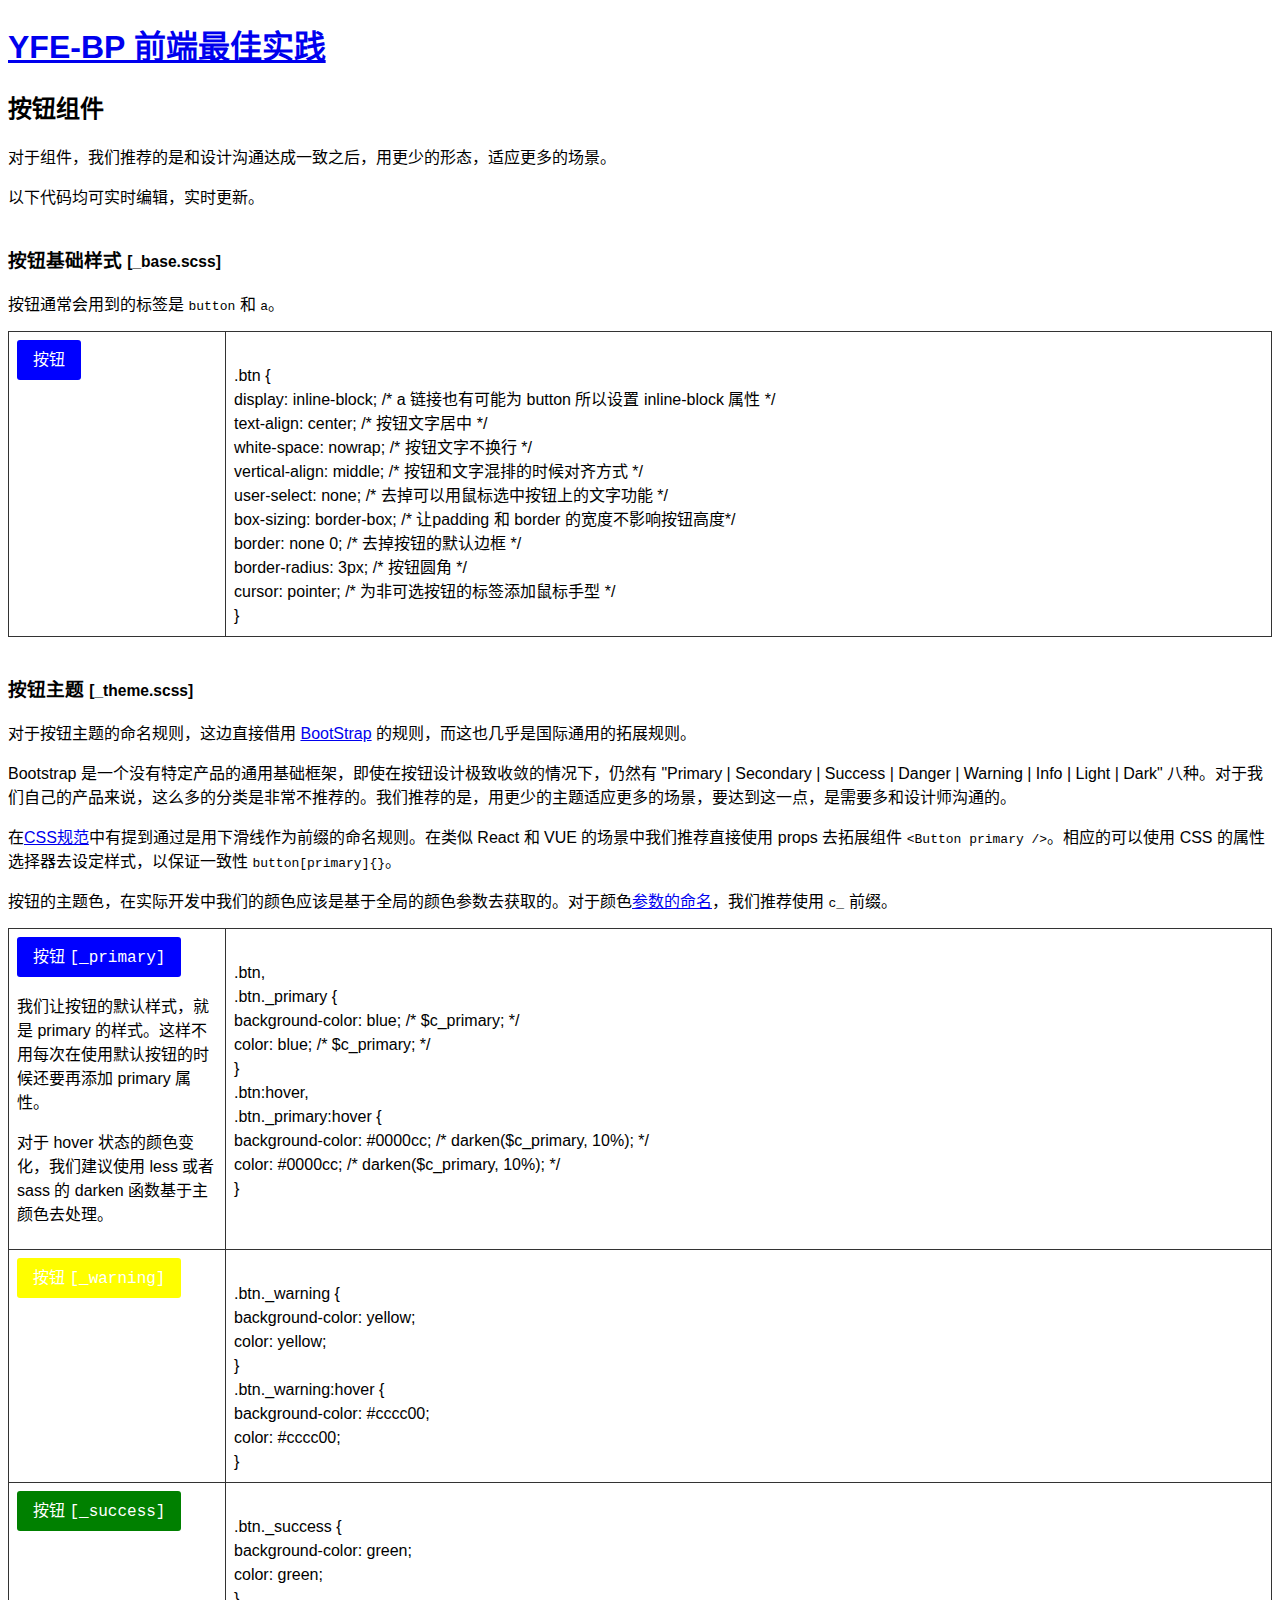
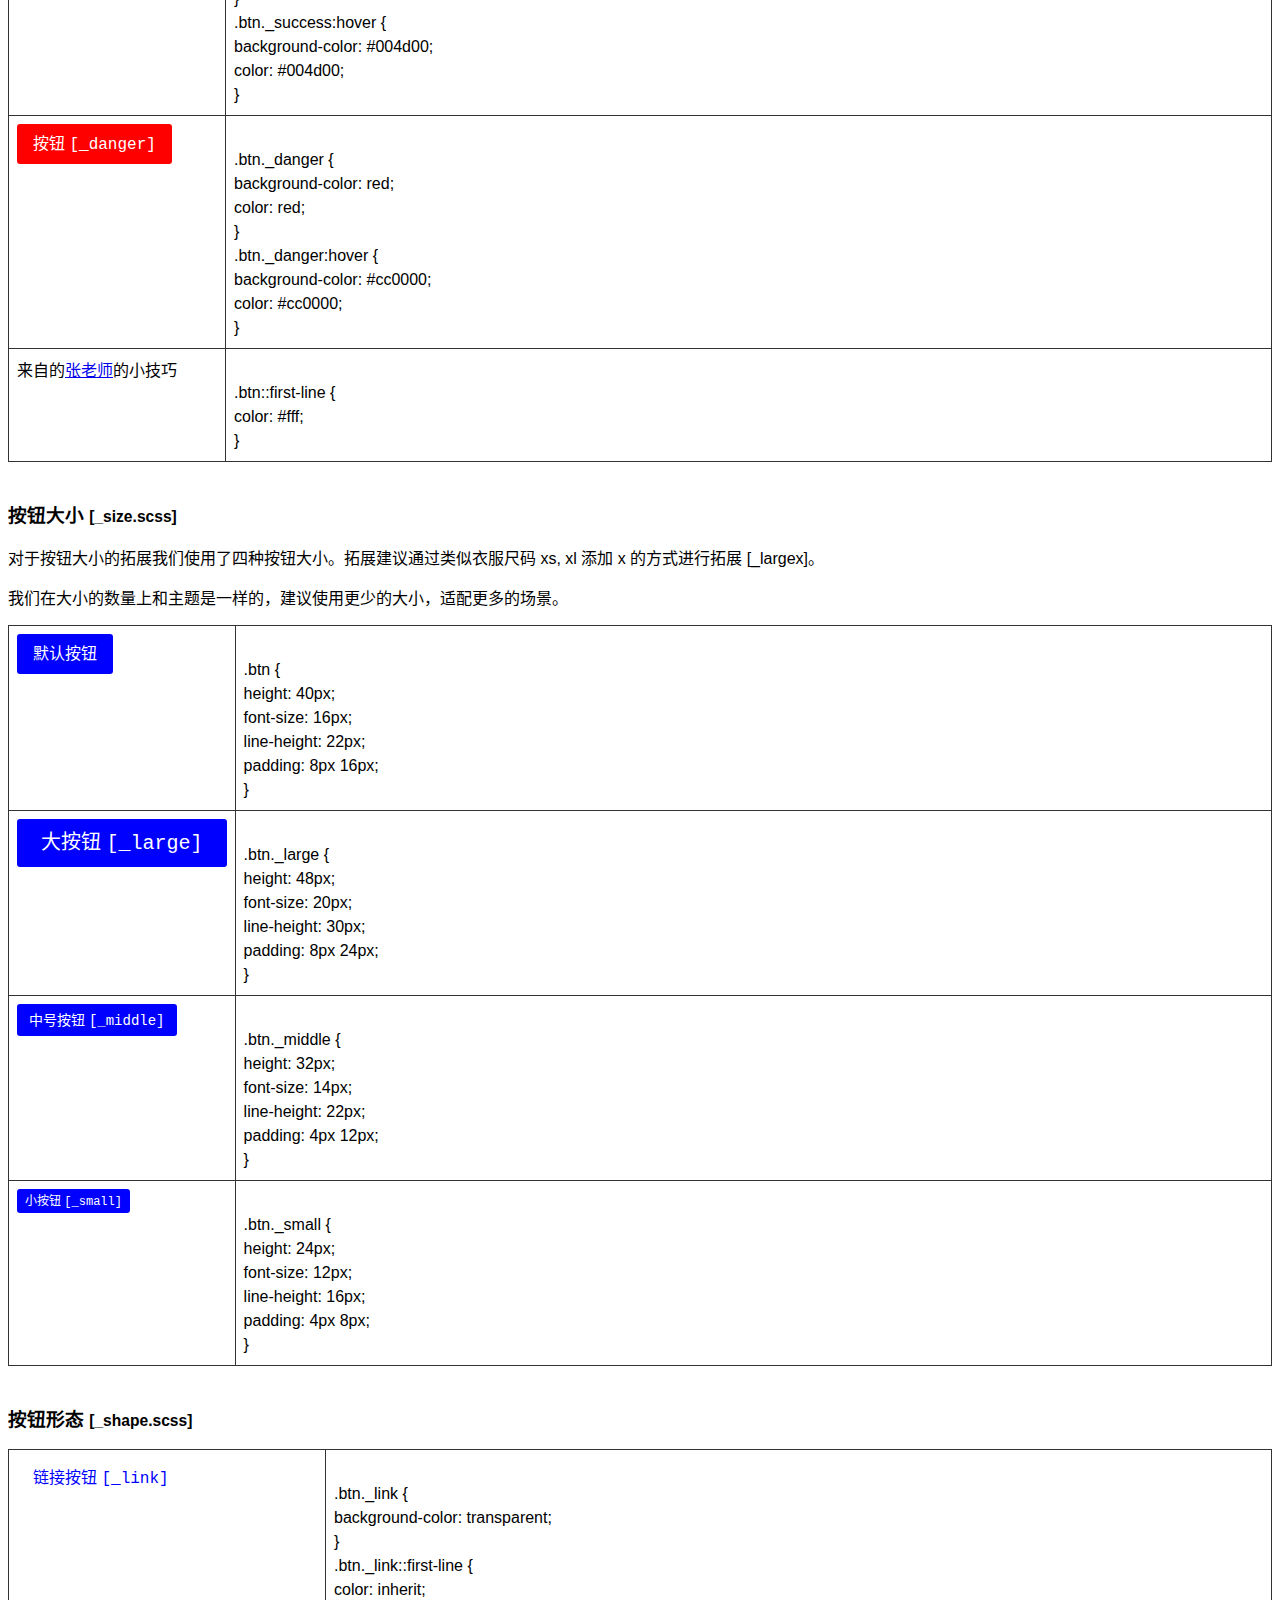
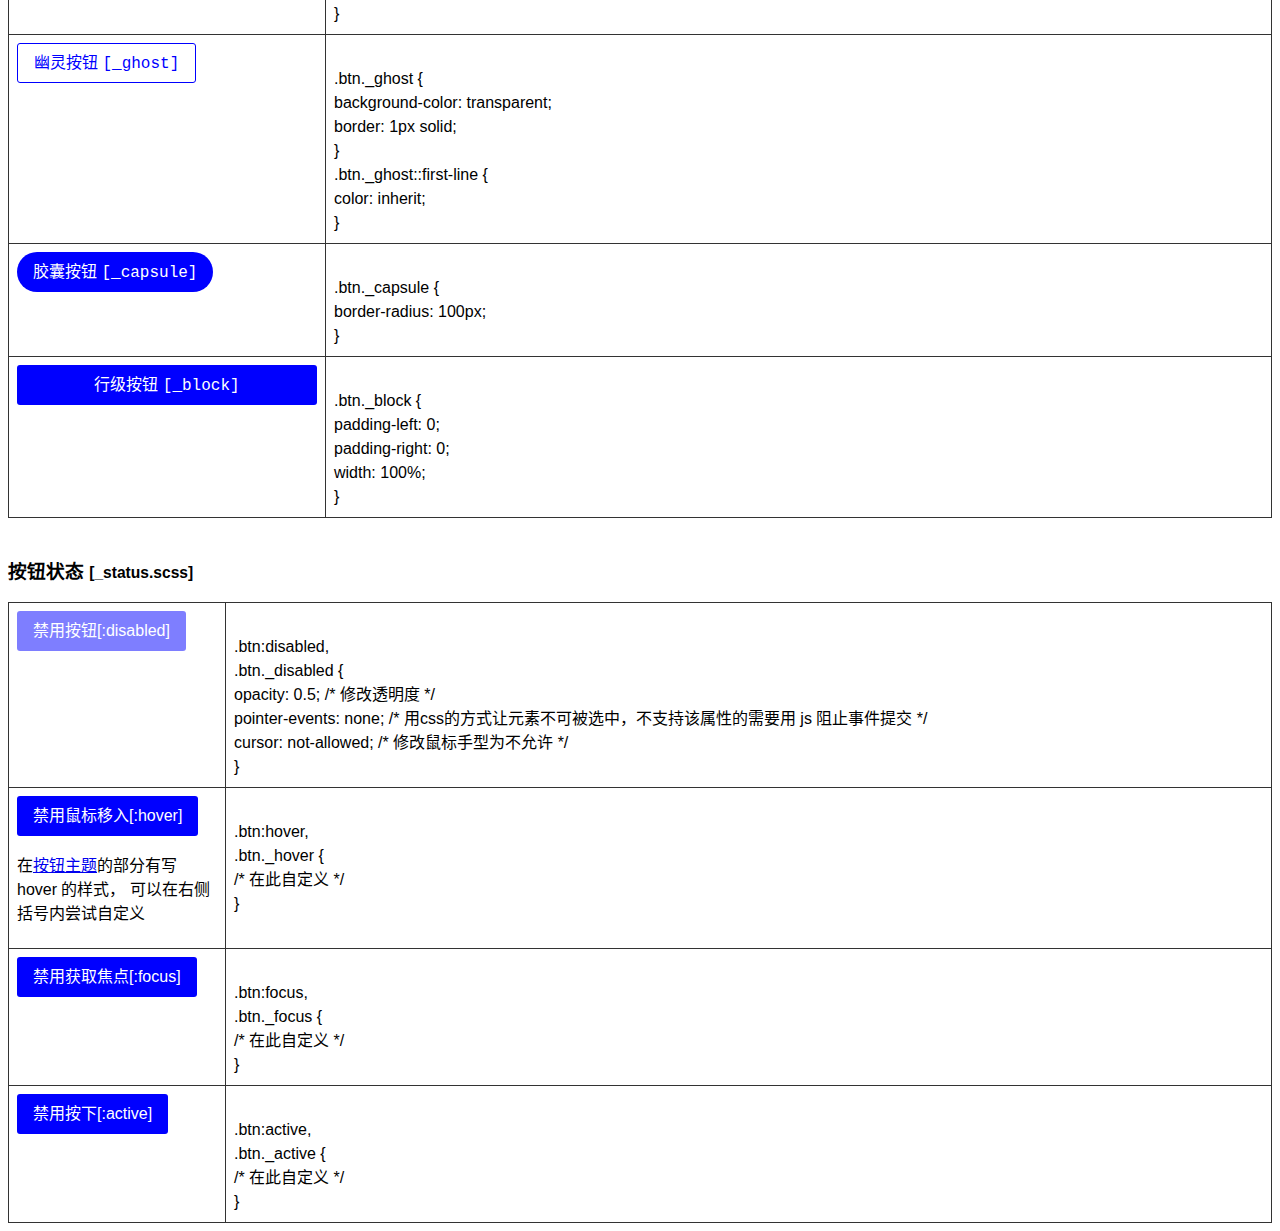
<file: components/Button/index.html>
<!DOCTYPE html>
<html lang="zh-CN">
  <head>
    <meta charset="UTF-8" />
    <meta
      name="viewport"
      content="width=device-width,initial-scale=1,user-scalable=no"
    />
    <meta http-equiv="X-UA-Compatible" content="ie=edge">
    <title>YFE-BP 按钮</title>
    <style>
      html {
        font-family: -apple-system, BlinkMacSystemFont, Segoe UI, Helvetica,
          Arial, sans-serif;          
      }
      style[contenteditable] {
        display: block;
        white-space: pre-line;
        word-wrap: normal;
        line-height: 1.5;
      }
      h3.demo-mod{
          padding-top: 1em;
      }
      table.demo-mod {
        width: 100%;
        border-collapse: collapse;
        border-spacing: 0;        
      }
      table.demo-mod td {
        vertical-align: top;
        padding: 0.5em;
        border: 1px solid #333;
      }
      table.demo-mod td:first-child {
        width: 200px;
      }
    </style>
    <!-- <link rel="stylesheet" href="./css/index.css"> -->
  </head>
  <body>
    <a href="/YFE-BP" title="YFE-BP 前端最佳实践"><h1>YFE-BP 前端最佳实践</h1></a>
    <h2>按钮组件</h2>    
    <p>对于组件，我们推荐的是和设计沟通达成一致之后，用更少的形态，适应更多的场景。</p>
    <p>以下代码均可实时编辑，实时更新。</p>

    <h3 id="base" class="demo-mod">按钮基础样式 <small>[_base.scss]</small></h3>
    <p>按钮通常会用到的标签是 <code>button</code> 和 <code>a</code>。 </p>
    <table class="demo-mod">
      <tr>
        <td><button class="btn">按钮</button></td>
        <td>
          <style contenteditable="true">
            .btn {
              display: inline-block; /* a 链接也有可能为 button 所以设置 inline-block 属性 */
              text-align: center; /* 按钮文字居中 */
              white-space: nowrap; /* 按钮文字不换行 */
              vertical-align: middle; /* 按钮和文字混排的时候对齐方式 */
              user-select: none; /* 去掉可以用鼠标选中按钮上的文字功能 */
              box-sizing: border-box; /* 让padding 和 border 的宽度不影响按钮高度*/
              border: none 0; /* 去掉按钮的默认边框 */
              border-radius: 3px; /* 按钮圆角 */
              cursor: pointer; /* 为非可选按钮的标签添加鼠标手型 */
            }
          </style>
        </td>
      </tr>
    </table>

    <h3 id="theme" class="demo-mod">按钮主题 <small>[_theme.scss]</small></h3>
    <p>对于按钮主题的命名规则，这边直接借用 <a target="_blank" href="https://v4.bootcss.com/docs/4.0/components/buttons/">BootStrap</a> 的规则，而这也几乎是国际通用的拓展规则。</p>
    <p>Bootstrap 是一个没有特定产品的通用基础框架，即使在按钮设计极致收敛的情况下，仍然有 "Primary | Secondary | Success | Danger | Warning | Info | Light | Dark" 八种。对于我们自己的产品来说，这么多的分类是非常不推荐的。我们推荐的是，用更少的主题适应更多的场景，要达到这一点，是需要多和设计师沟通的。</p>
    <p>在<a target="_blank" href="https://github.com/yued-fe/FE-BP/issues/7">CSS规范</a>中有提到通过是用下滑线作为前缀的命名规则。在类似 React 和 VUE 的场景中我们推荐直接使用 props 去拓展组件 <code>&lt;Button primary /&gt;</code>。相应的可以使用 CSS 的属性选择器去设定样式，以保证一致性 <code>button[primary]{}</code>。</p>
    <p>按钮的主题色，在实际开发中我们的颜色应该是基于全局的颜色参数去获取的。对于颜色<a target="_blank" href="https://github.com/yued-fe/FE-BP/issues/1">参数的命名</a>，我们推荐使用 <code>c_</code> 前缀。</p>
    <table class="demo-mod">
      <tr>
        <td>
          <button class="btn _primary">按钮 <code>[_primary]</code></button>
          <p>我们让按钮的默认样式，就是 primary 的样式。这样不用每次在使用默认按钮的时候还要再添加 primary 属性。</p>
          <p>对于 hover 状态的颜色变化，我们建议使用 less 或者 sass 的 darken 函数基于主颜色去处理。</p>
        </td>
        <td>
          <style contenteditable="true">
            .btn,
            .btn._primary {
              background-color: blue; /* $c_primary; */
              color: blue; /* $c_primary; */
            }
            .btn:hover,
            .btn._primary:hover {
              background-color: #0000cc; /* darken($c_primary, 10%); */
              color: #0000cc; /* darken($c_primary, 10%); */
            }
          </style>
        </td>
      </tr>
      <tr>
        <td>
          <button class="btn _warning">按钮 <code>[_warning]</code></button>
        </td>
        <td>
          <style contenteditable="true">
            .btn._warning {
              background-color: yellow;
              color: yellow;
            }
            .btn._warning:hover {
              background-color: #cccc00;
              color: #cccc00;
            }
          </style>
        </td>
      </tr>
      <tr>
        <td>
          <button class="btn _success">按钮 <code>[_success]</code></button>
        </td>
        <td>
          <style contenteditable="true">
            .btn._success {
              background-color: green;
              color: green;
            }
            .btn._success:hover {
              background-color: #004d00;
              color: #004d00;
            }
          </style>
        </td>
      </tr>
      <tr>
        <td>
          <button class="btn _danger">按钮 <code>[_danger]</code></button>
        </td>
        <td>
          <style contenteditable="true">
            .btn._danger {
              background-color: red;
              color: red;
            }
            .btn._danger:hover {
              background-color: #cc0000;
              color: #cc0000;
            }
          </style>
        </td>
      </tr>
      <tr>
        <td>
          来自的<a
            href="https://www.zhangxinxu.com/wordpress/2016/11/development-ui-component-based-on-css-color/"
            >张老师</a
          >的小技巧
        </td>
        <td>
          <style contenteditable="true">
            .btn::first-line {
              color: #fff;
            }
          </style>
        </td>
      </tr>
    </table>

    <h3 id="size" class="demo-mod">按钮大小 <small>[_size.scss]</small></h3>
    <p>对于按钮大小的拓展我们使用了四种按钮大小。拓展建议通过类似衣服尺码 xs, xl 添加 x 的方式进行拓展 [_largex]。 </p>
    <p>我们在大小的数量上和主题是一样的，建议使用更少的大小，适配更多的场景。</p>
    <table class="demo-mod">
      <tr>
        <td><button class="btn">默认按钮</button></td>
        <td>
          <style contenteditable="true">
            .btn {
              height: 40px;
              font-size: 16px;
              line-height: 22px;
              padding: 8px 16px;
            }
          </style>
        </td>
      </tr>
      <tr>
        <td>
          <button class="btn _large">大按钮 <code>[_large]</code></button>
        </td>
        <td>
          <style contenteditable="true">
            .btn._large {
              height: 48px;
              font-size: 20px;
              line-height: 30px;
              padding: 8px 24px;
            }
          </style>
        </td>
      </tr>
      <tr>
        <td>
          <button class="btn _middle">中号按钮 <code>[_middle]</code></button>
        </td>
        <td>
          <style contenteditable="true">
            .btn._middle {
              height: 32px;
              font-size: 14px;
              line-height: 22px;
              padding: 4px 12px;
            }
          </style>
        </td>
      </tr>
      <tr>
        <td>
          <button class="btn _small">小按钮 <code>[_small]</code></button>
        </td>
        <td>
          <style contenteditable="true">
            .btn._small {
              height: 24px;
              font-size: 12px;
              line-height: 16px;
              padding: 4px 8px;
            }
          </style>
        </td>
      </tr>
    </table>

    <h3 id="shape" class="demo-mod">按钮形态 <small>[_shape.scss]</small></h3>
    <table class="demo-mod">
      <tr>
        <td>
          <button class="btn _link">链接按钮 <code>[_link]</code></button>
        </td>
        <td>
          <style contenteditable="true">
            .btn._link {
              background-color: transparent;
            }
            .btn._link::first-line {
              color: inherit;
            }
          </style>
        </td>
      </tr>
      <tr>
        <td>
          <button class="btn _ghost">幽灵按钮 <code>[_ghost]</code></button>
        </td>
        <td>
          <style contenteditable="true">
            .btn._ghost {
              background-color: transparent;
              border: 1px solid;
            }
            .btn._ghost::first-line {
              color: inherit;
            }
          </style>
        </td>
      </tr>
      <tr>
        <td>
          <button class="btn _capsule">胶囊按钮 <code>[_capsule]</code></button>
        </td>
        <td>
          <style contenteditable="true">
            .btn._capsule {
              border-radius: 100px;
            }
          </style>
        </td>
      </tr>
      <tr>
        <td>
          <div style="width:300px;">
            <button class="btn _block">行级按钮 <code>[_block]</code></button>
          </div>
        </td>
        <td>
          <style contenteditable="true">
            .btn._block {
              padding-left: 0;
              padding-right: 0;
              width: 100%;
            }
          </style>
        </td>
      </tr>
    </table>

    <h3 id="status" class="demo-mod">按钮状态 <small>[_status.scss]</small></h3>
    <table class="demo-mod">
      <tr>
        <td><button disabled class="btn">禁用按钮[:disabled]</button></td>
        <td>
          <style contenteditable="true">
            .btn:disabled,
            .btn._disabled {
              opacity: 0.5; /* 修改透明度 */
              pointer-events: none; /* 用css的方式让元素不可被选中，不支持该属性的需要用 js 阻止事件提交 */
              cursor: not-allowed; /* 修改鼠标手型为不允许 */
            }
          </style>
        </td>
      </tr>
      <tr>
        <td>
            <button class="btn _hover">禁用鼠标移入[:hover]</button>
            <p>在<a href="#theme">按钮主题</a>的部分有写 hover 的样式， 可以在右侧括号内尝试自定义</p>        
        </td>
        <td>
          <style contenteditable="true">
            .btn:hover,
            .btn._hover {
                /* 在此自定义 */      
            }
          </style>
        </td>
      </tr>
      <tr>
        <td><button class="btn _focus">禁用获取焦点[:focus]</button></td>
        <td>
          <style contenteditable="true">
            .btn:focus,
            .btn._focus {
              /* 在此自定义 */
            }
          </style>
        </td>
      </tr>
      <tr>
        <td><button class="btn _active">禁用按下[:active]</button></td>
        <td>
          <style contenteditable="true">
            .btn:active,
            .btn._active {
              /* 在此自定义 */
            }
          </style>
        </td>
      </tr>
    </table>
  </body>
</html>
</file>
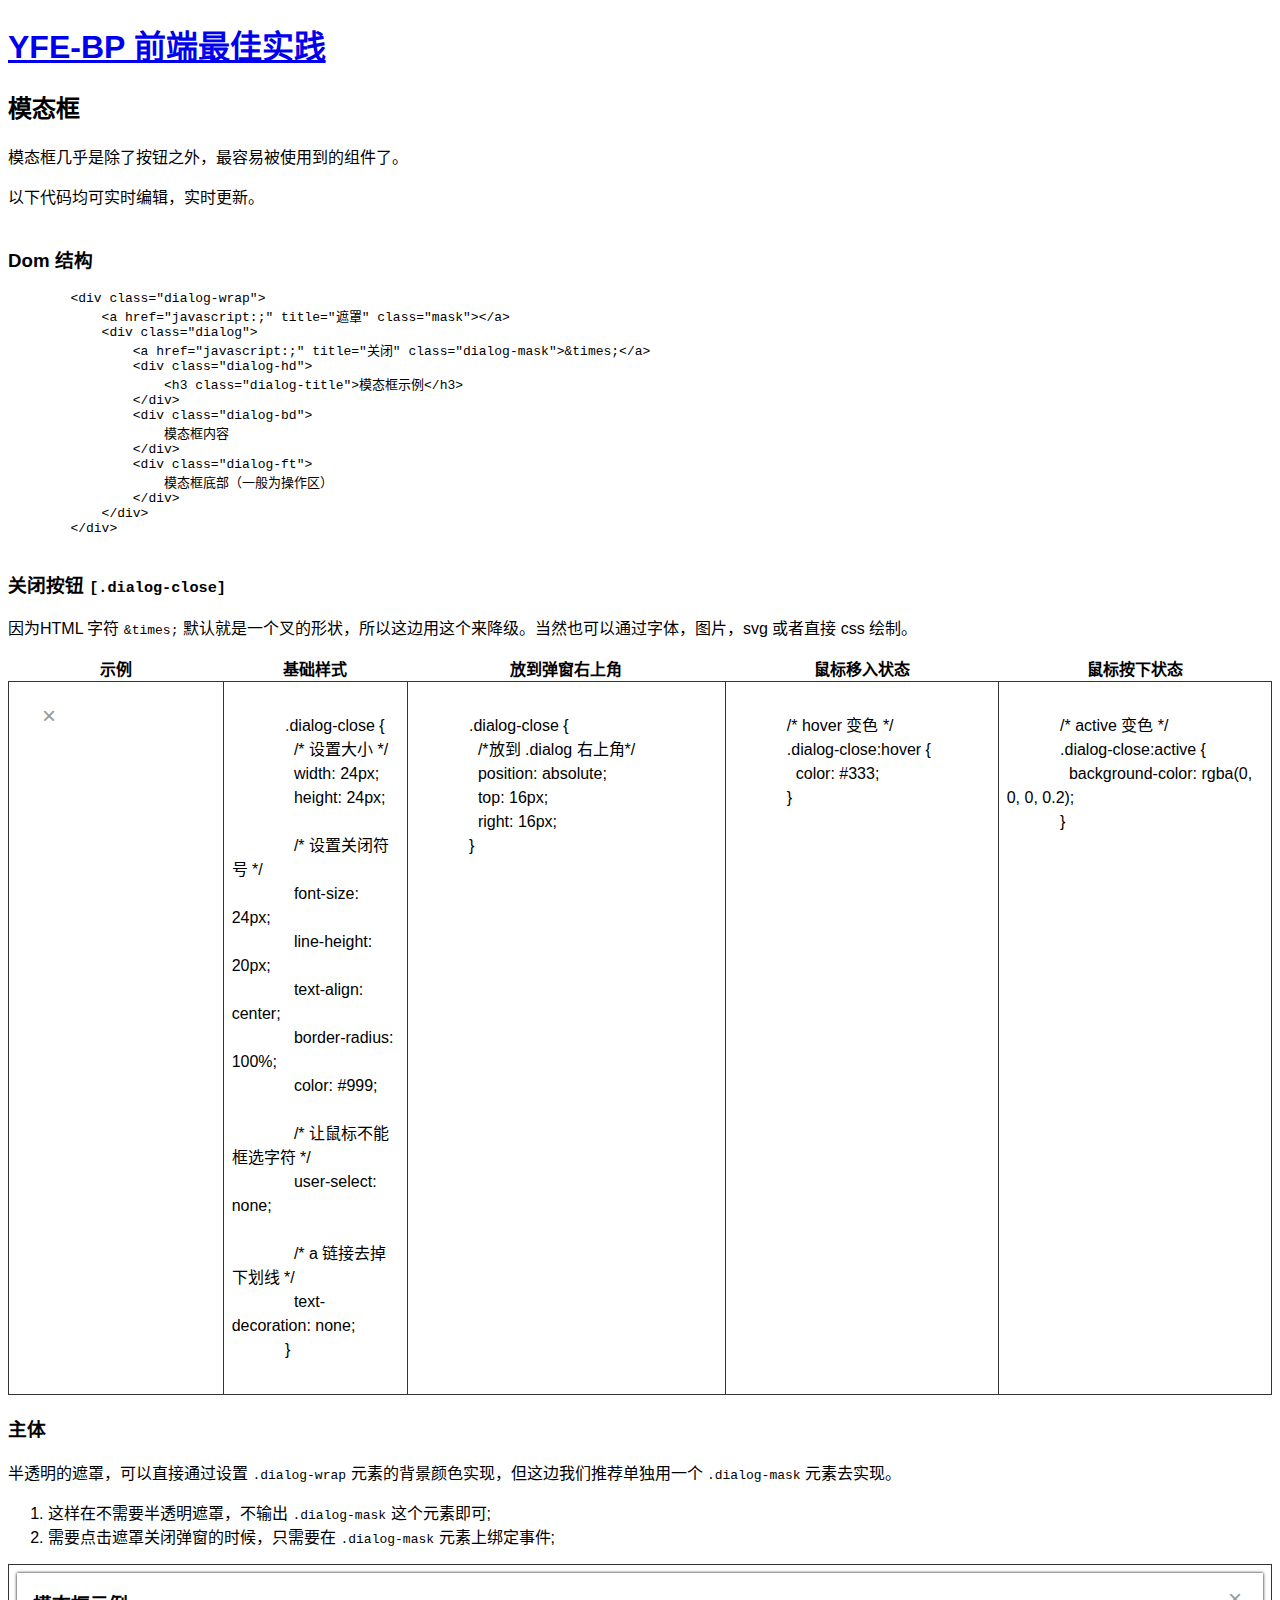
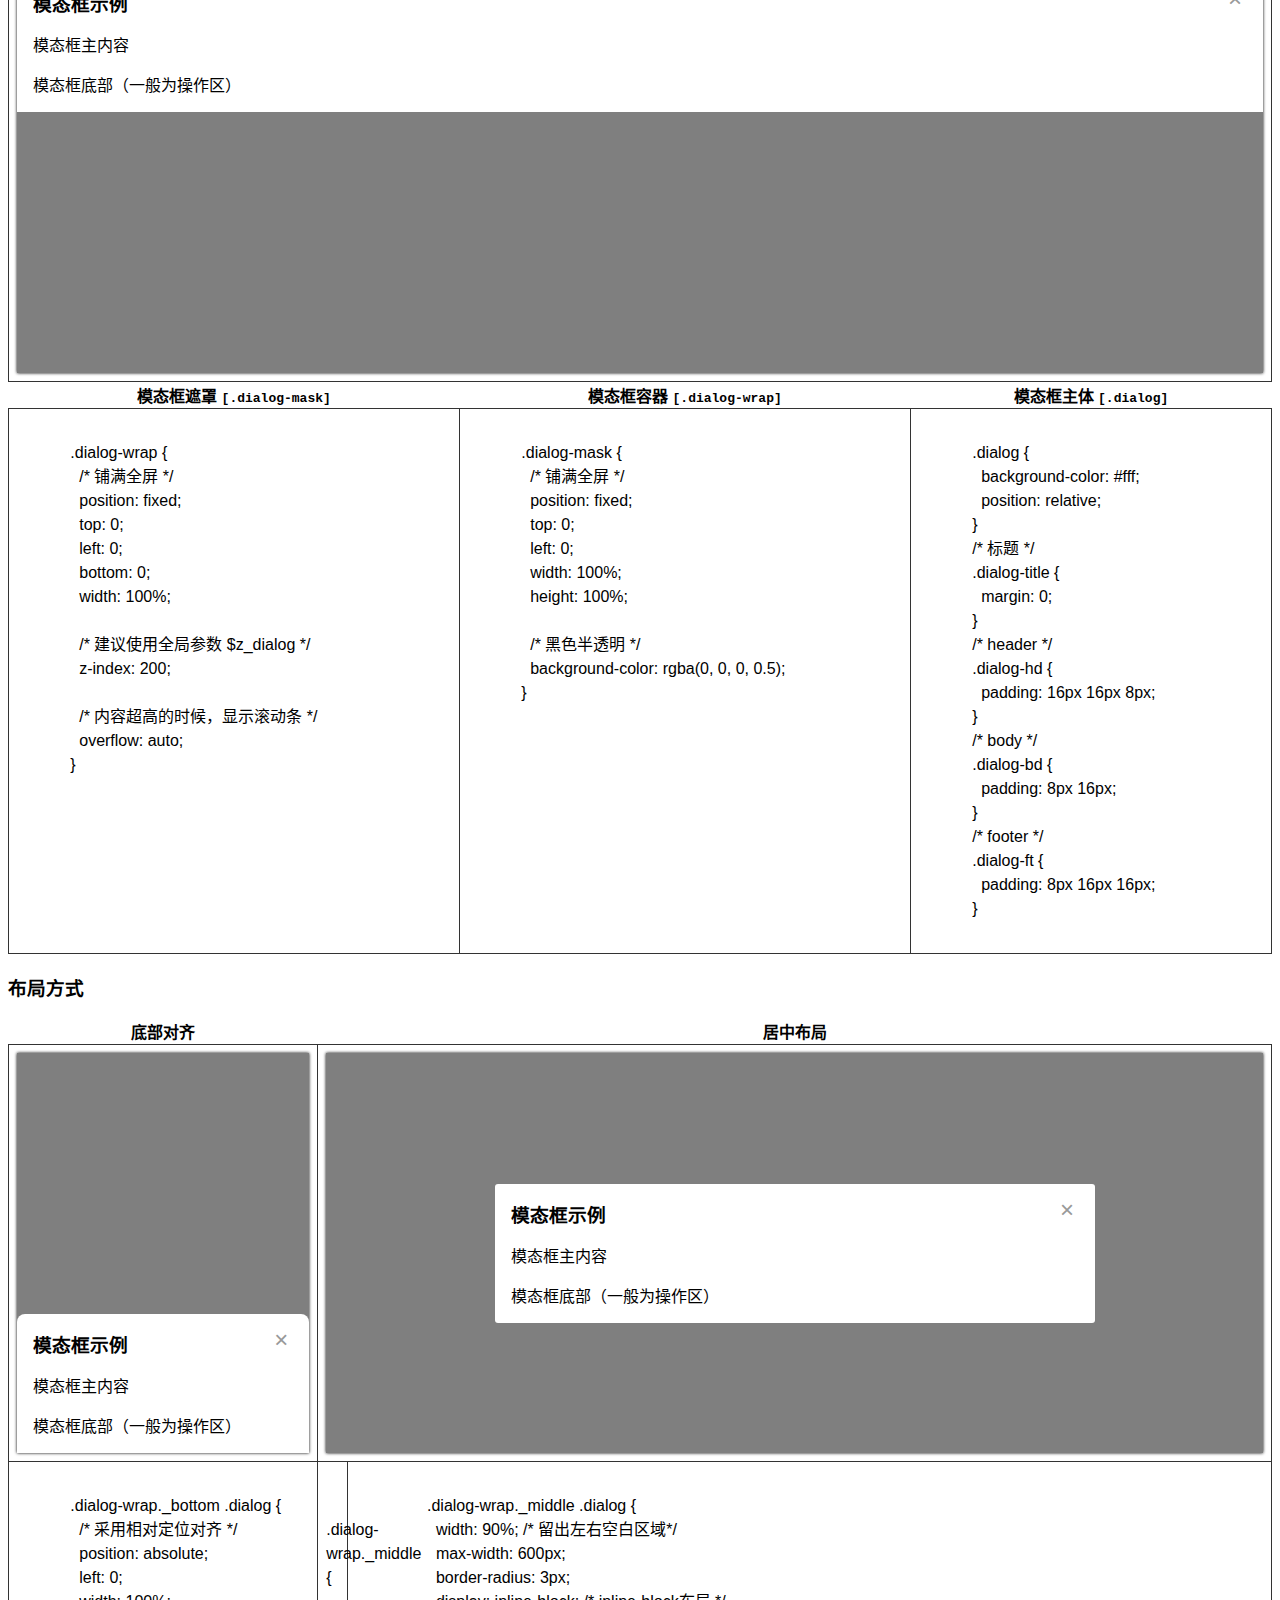
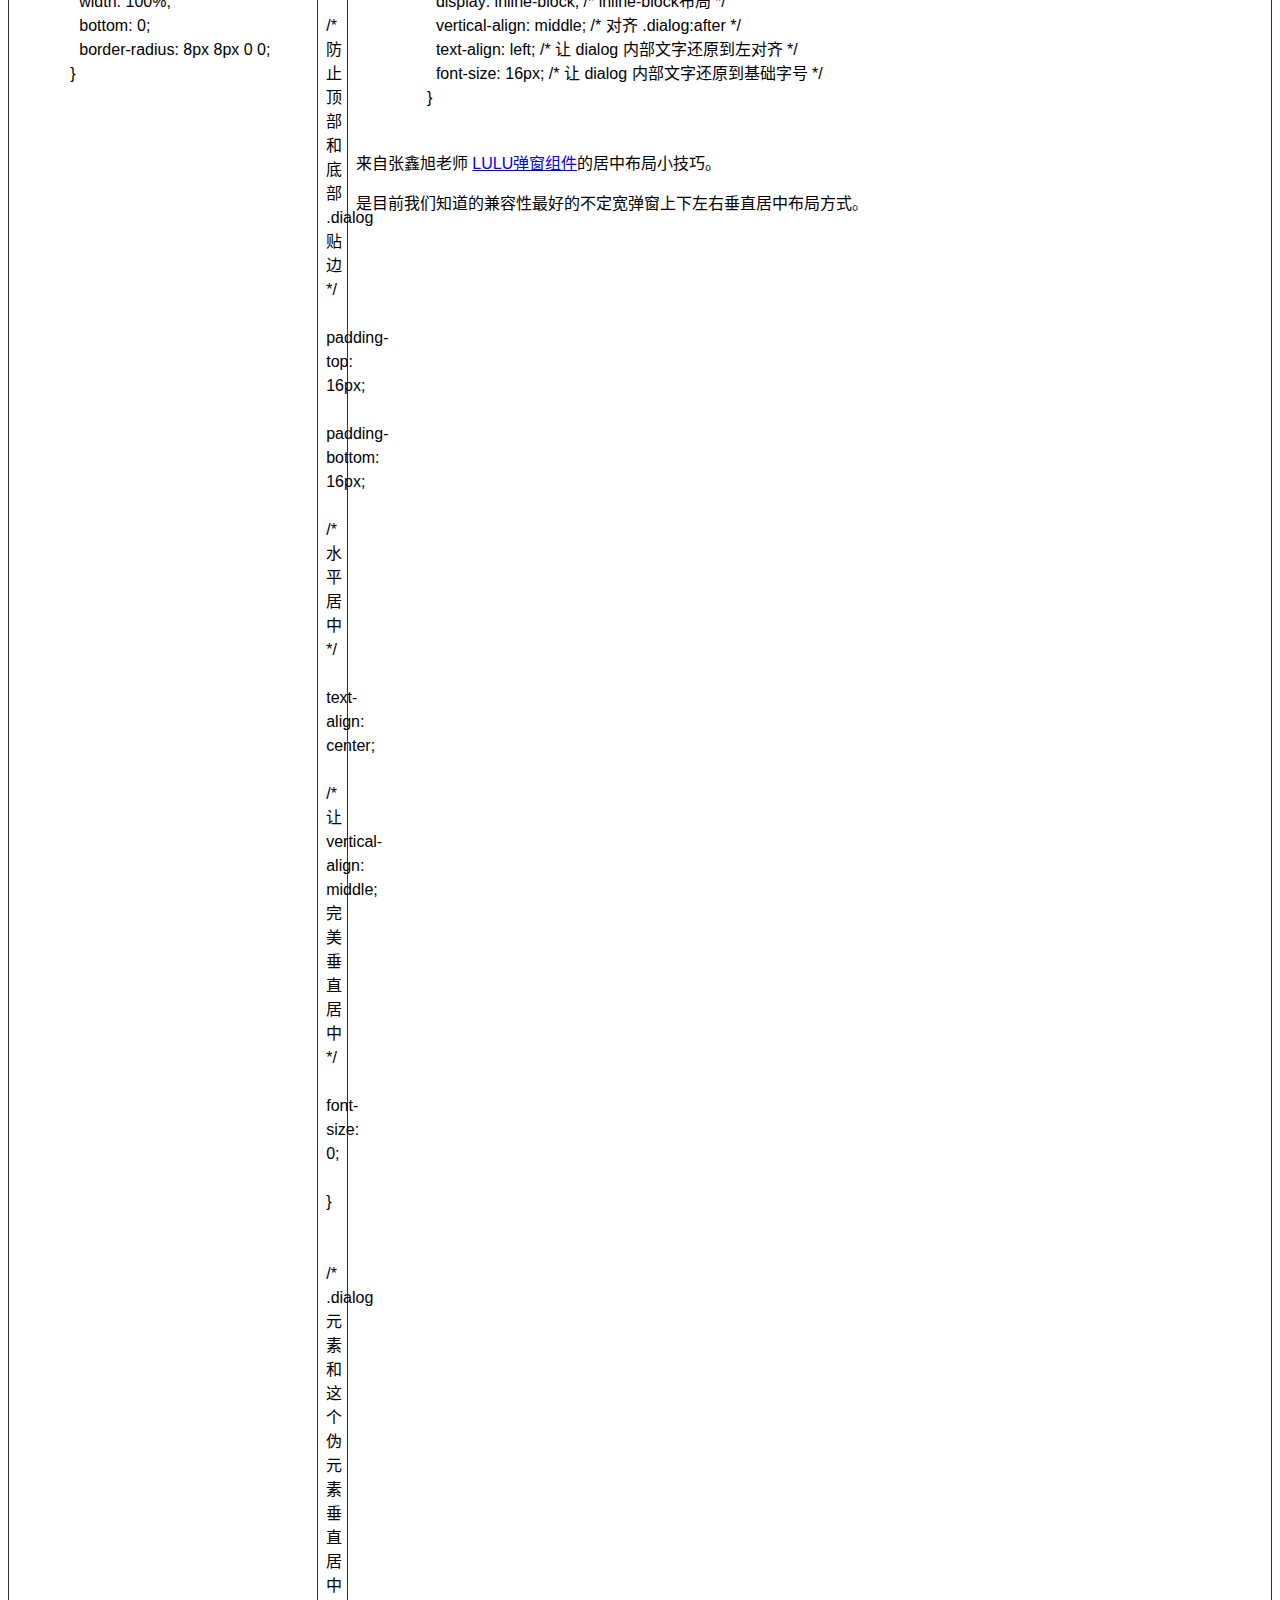
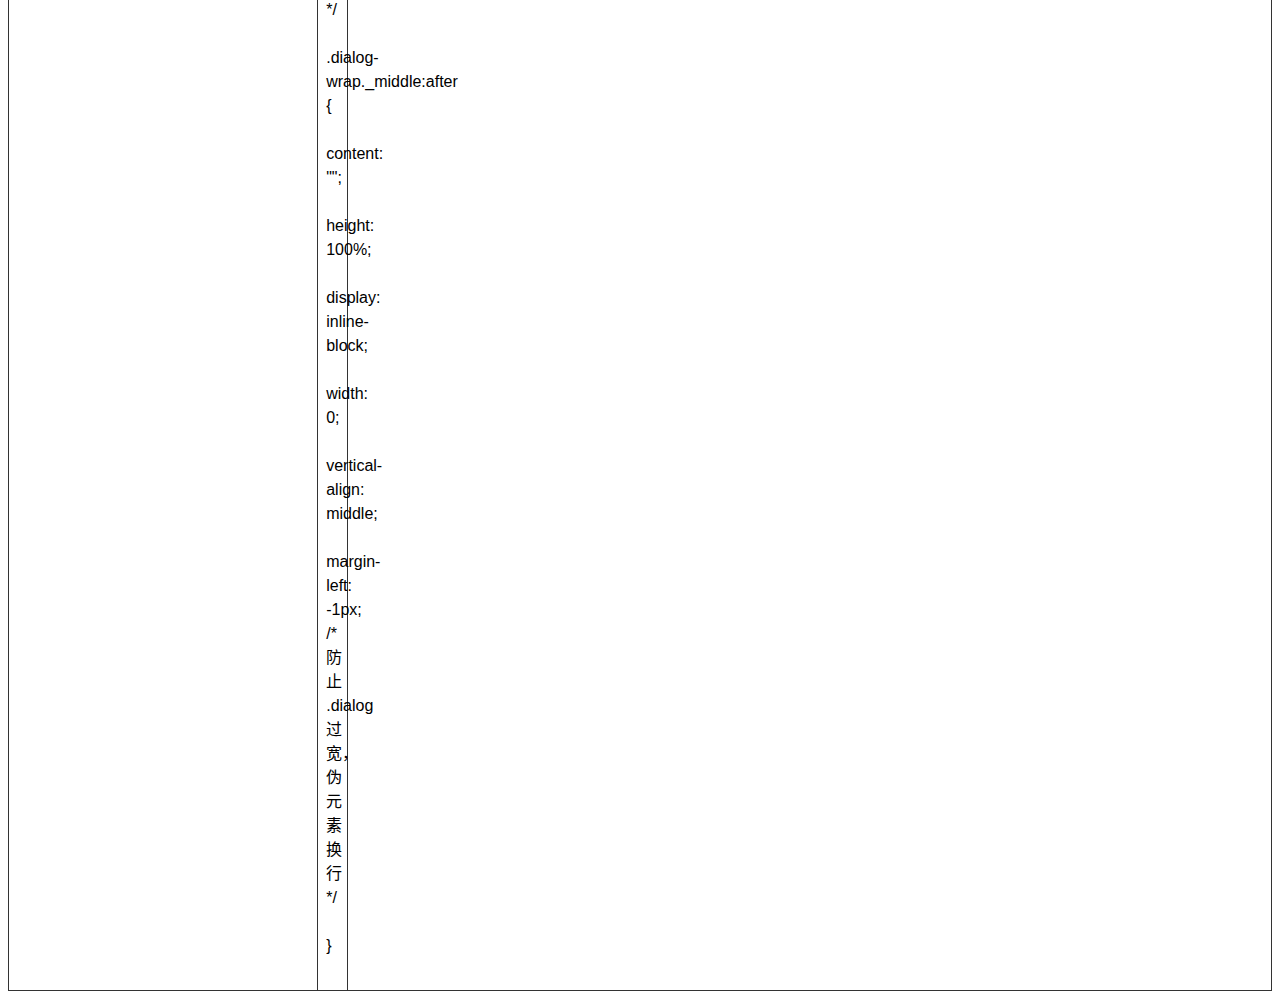
<file: components/Dialog/index.html>
<!DOCTYPE html>
<html lang="zh-CN">
  <head>
    <meta charset="UTF-8" />
    <meta
      name="viewport"
      content="width=device-width,initial-scale=1,user-scalable=no"
    />
    <meta http-equiv="X-UA-Compatible" content="ie=edge" />
    <base target="_blank" />
    <title>YFE-BP 模态框</title>

    <style>
      html {
        font-family: -apple-system, BlinkMacSystemFont, Segoe UI, Helvetica,
          Arial, sans-serif;
      }
      style[contenteditable] {
        display: block;
        white-space: pre-wrap;
        word-wrap: normal;
        line-height: 1.5;
      }
      style[contenteditable]::first-line {
        font-size: 0;
      }
      h3.demo-mod {
        padding-top: 1em;
      }
      table.demo-mod {
        width: 100%;
        border-collapse: collapse;
        border-spacing: 0;
      }
      table.demo-mod td {
        vertical-align: top;
        padding: 0.5em;
        border: 1px solid #333;
      }
      style.demo-mod {
        padding: 0.5em;
        border: 1px solid #333;
      }
      .dialog-demo {
        position: relative;
        height: 400px;
      }
      .dialog-wrap._demo {
        position: relative;
        height: 400px;
        box-shadow: 0 0 3px #000;
        min-width: 160px;
      }
      .dialog-wrap._demo .dialog-mask {
        position: absolute;
      }
      .dialog-demo .dialog-mask {
        position: absolute;
      }
      .dialog-switch {
        position: fixed;
        top: 0;
        left: 0;
        visibility: hidden;
      }
      .dialog-switch:checked .dialog-wrap {
        visibility: visible;
        opacity: 0;
      }
    </style>
    <link rel="stylesheet" href="./css/index.css" />
  </head>
  <body>
    <a href="/YFE-BP" title="YFE-BP 前端最佳实践"
      ><h1>YFE-BP 前端最佳实践</h1></a
    >
    <h2>模态框</h2>
    <p>模态框几乎是除了按钮之外，最容易被使用到的组件了。</p>
    <p>以下代码均可实时编辑，实时更新。</p>

    <h3 class="demo-mod">Dom 结构</h3>
    <pre>
        &lt;div class=&quot;dialog-wrap&quot;&gt;
            &lt;a href=&quot;javascript:;&quot; title=&quot;遮罩&quot; class=&quot;mask&quot;&gt;&lt;/a&gt;        
            &lt;div class=&quot;dialog&quot;&gt;
                &lt;a href=&quot;javascript:;&quot; title=&quot;关闭&quot; class=&quot;dialog-mask&quot;&gt;&amp;times;&lt;/a&gt;      
                &lt;div class=&quot;dialog-hd&quot;&gt;
                    &lt;h3 class=&quot;dialog-title&quot;&gt;模态框示例&lt;/h3&gt;       
                &lt;/div&gt;
                &lt;div class=&quot;dialog-bd&quot;&gt;
                    模态框内容
                &lt;/div&gt;
                &lt;div class=&quot;dialog-ft&quot;&gt;
                    模态框底部（一般为操作区）
                &lt;/div&gt;
            &lt;/div&gt;
        &lt;/div&gt;
    </pre>

    <h3>关闭按钮 <code>[.dialog-close]</code></h3>
    <p>
      因为HTML 字符
      <code>&amp;times;</code>
      默认就是一个叉的形状，所以这边用这个来降级。当然也可以通过字体，图片，svg
      或者直接 css 绘制。
    </p>
    <table class="demo-mod">
      <tr>
        <th>示例</th>
        <th>基础样式</th>
        <th>放到弹窗右上角</th>
        <th>鼠标移入状态</th>
        <th>鼠标按下状态</th>
      </tr>
      <tr>
        <td>
          <div class="dialog-demo" style="width:60px;">
            <a javascript:; title="关闭" class="dialog-close">&times;</a>
          </div>
        </td>
        <td>
          <style contenteditable="true">
            .dialog-close {
              /* 设置大小 */
              width: 24px;
              height: 24px;             

              /* 设置关闭符号 */
              font-size: 24px;
              line-height: 20px;
              text-align: center;
              border-radius: 100%;
              color: #999;
              
              /* 让鼠标不能框选字符 */
              user-select: none;

              /* a 链接去掉下划线 */
              text-decoration: none;
            }
          </style>
        </td>
        <td>
          <style contenteditable="true">
            .dialog-close {
              /*放到 .dialog 右上角*/
              position: absolute;
              top: 16px;
              right: 16px;
            }
          </style>
        </td>
        <td>
          <style contenteditable="true">
            /* hover 变色 */
            .dialog-close:hover {
              color: #333;
            }
          </style>
        </td>
        <td>
          <style contenteditable="true">
            /* active 变色 */
            .dialog-close:active {
              background-color: rgba(0, 0, 0, 0.2);
            }
          </style>
        </td>
      </tr>
    </table>

    <h3>主体</h3>
    <p>
      半透明的遮罩，可以直接通过设置
      <code>.dialog-wrap</code> 元素的背景颜色实现，但这边我们推荐单独用一个
      <code>.dialog-mask</code> 元素去实现。
    </p>
    <ol>
      <li>
        这样在不需要半透明遮罩，不输出 <code>.dialog-mask</code> 这个元素即可;
      </li>
      <li>
        需要点击遮罩关闭弹窗的时候，只需要在
        <code>.dialog-mask</code> 元素上绑定事件;
      </li>
    </ol>
    <table class="demo-mod">
      <tr>
        <td colspan="3">
          <div class="dialog-wrap _on _demo">
            <label for="dialogDefault" title="遮罩" class="dialog-mask"></label>
            <div class="dialog">
              <label for="dialogDefault" title="关闭" class="dialog-close"
                >&times;</label
              >
              <div class="dialog-hd">
                <h3 class="dialog-title">模态框示例</h3>
              </div>
              <div class="dialog-bd">模态框主内容</div>
              <div class="dialog-ft">模态框底部（一般为操作区）</div>
            </div>
          </div>
        </td>
      </tr>
      <tr>
        <th>模态框遮罩 <code>[.dialog-mask]</code></th>
        <th>模态框容器 <code>[.dialog-wrap]</code></th>
        <th>模态框主体 <code>[.dialog]</code></th>
      </tr>
      <tr>
        <td>
          <style contenteditable="true">
            .dialog-wrap {
              /* 铺满全屏 */
              position: fixed;
              top: 0;
              left: 0;
              bottom: 0;
              width: 100%;

              /* 建议使用全局参数 $z_dialog */
              z-index: 200;

              /* 内容超高的时候，显示滚动条 */
              overflow: auto;
            }
          </style>
        </td>
        <td>
          <style contenteditable="true">
            .dialog-mask {
              /* 铺满全屏 */
              position: fixed;
              top: 0;
              left: 0;
              width: 100%;
              height: 100%;

              /* 黑色半透明 */
              background-color: rgba(0, 0, 0, 0.5);
            }
          </style>
        </td>
        <td>
          <style contenteditable="true">
            .dialog {
              background-color: #fff;
              position: relative;
            }
            /* 标题 */
            .dialog-title {
              margin: 0;
            }
            /* header */
            .dialog-hd {
              padding: 16px 16px 8px;
            }
            /* body */
            .dialog-bd {
              padding: 8px 16px;
            }
            /* footer */
            .dialog-ft {
              padding: 8px 16px 16px;
            }
          </style>
        </td>
      </tr>
    </table>

    <h3>布局方式</h3>
    <table class="demo-mod">
      <tr>
        <th>底部对齐</th>
        <th colspan="2">居中布局</th>
      </tr>
      <tr>
        <td>
          <div class="dialog-wrap _bottom _demo _on">
            <label for="dialogBottom" title="遮罩" class="dialog-mask"></label>
            <div class="dialog">
              <label for="dialogBottom" title="关闭" class="dialog-close"
                >&times;</label
              >
              <div class="dialog-hd">
                <h3 class="dialog-title">模态框示例</h3>
              </div>
              <div class="dialog-bd">模态框主内容</div>
              <div class="dialog-ft">模态框底部（一般为操作区）</div>
            </div>
          </div>
        </td>
        <td colspan="2">
          <div class="dialog-wrap _middle _demo _on">
            <label for="dialogBottom" title="遮罩" class="dialog-mask"></label>
            <div class="dialog">
              <label for="dialogBottom" title="关闭" class="dialog-close"
                >&times;</label
              >
              <div class="dialog-hd">
                <h3 class="dialog-title">模态框示例</h3>
              </div>
              <div class="dialog-bd">模态框主内容</div>
              <div class="dialog-ft">模态框底部（一般为操作区）</div>
            </div>
          </div>
        </td>
      </tr>
      <tr>
        <td>
          <style contenteditable="true">
            .dialog-wrap._bottom .dialog {
              /* 采用相对定位对齐 */
              position: absolute;
              left: 0;
              width: 100%;
              bottom: 0;
              border-radius: 8px 8px 0 0;
            }
          </style>
        </td>
        <td>
          <style contenteditable="true">
            .dialog-wrap._middle {
              /* 防止顶部和底部 .dialog 贴边 */
              padding-top: 16px;
              padding-bottom: 16px;
              /* 水平居中 */
              text-align: center;
              /* 让 vertical-align: middle; 完美垂直居中 */
              font-size: 0;
            }

            /* .dialog 元素和这个伪元素垂直居中 */
            .dialog-wrap._middle:after {
              content: "";
              height: 100%;
              display: inline-block;
              width: 0;
              vertical-align: middle;
              margin-left: -1px; /* 防止 .dialog 过宽，伪元素换行 */
            }
          </style>          
        </td>
        <td>
            <style contenteditable="true">   
                .dialog-wrap._middle .dialog {
                  width: 90%; /* 留出左右空白区域*/
                  max-width: 600px;
                  border-radius: 3px;
                  display: inline-block; /* inline-block布局 */
                  vertical-align: middle; /* 对齐 .dialog:after */
                  text-align: left; /* 让 dialog 内部文字还原到左对齐 */
                  font-size: 16px; /* 让 dialog 内部文字还原到基础字号 */
                }
              </style>  
            <p>
                来自张鑫旭老师
                <a
                  href="https://www.zhangxinxu.com/sp/lulu/mockup/content/apis/dialog.php"
                  >LULU弹窗组件</a
                >的居中布局小技巧。
              </p>
              <p>
                是目前我们知道的兼容性最好的不定宽弹窗上下左右垂直居中布局方式。
              </p>
        </td>
      </tr>
    </table>
  </body>
</html>
</file>
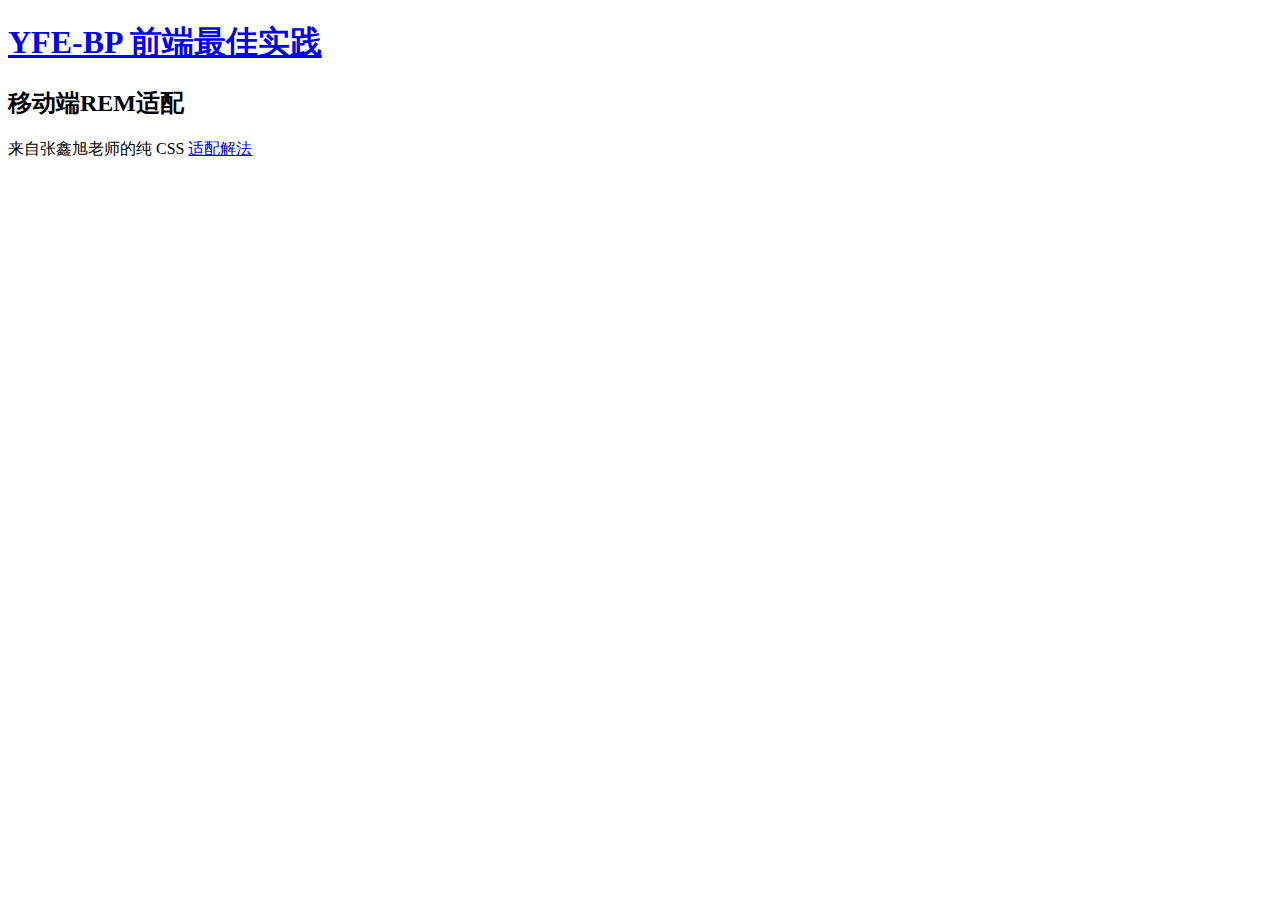
<file: tips/Rem/index.html>
<!DOCTYPE html>
<html lang="en">
<head>
    <meta charset="UTF-8">
    <meta name="viewport" content="width=device-width, initial-scale=1.0">
    <meta http-equiv="X-UA-Compatible" content="ie=edge">
    <title>YFE-BP 移动端REM适配</title>
</head>
<body>
    <a href="/YFE-BP" title="YFE-BP 前端最佳实践"><h1>YFE-BP 前端最佳实践</h1></a>
    <h2>移动端REM适配</h2>
    <p>来自张鑫旭老师的纯 CSS <a href="https://www.zhangxinxu.com/wordpress/2016/08/vw-viewport-responsive-layout-typography/" target="_blank" title="适配解法">适配解法</a></p>
</body>
</html>
</file>
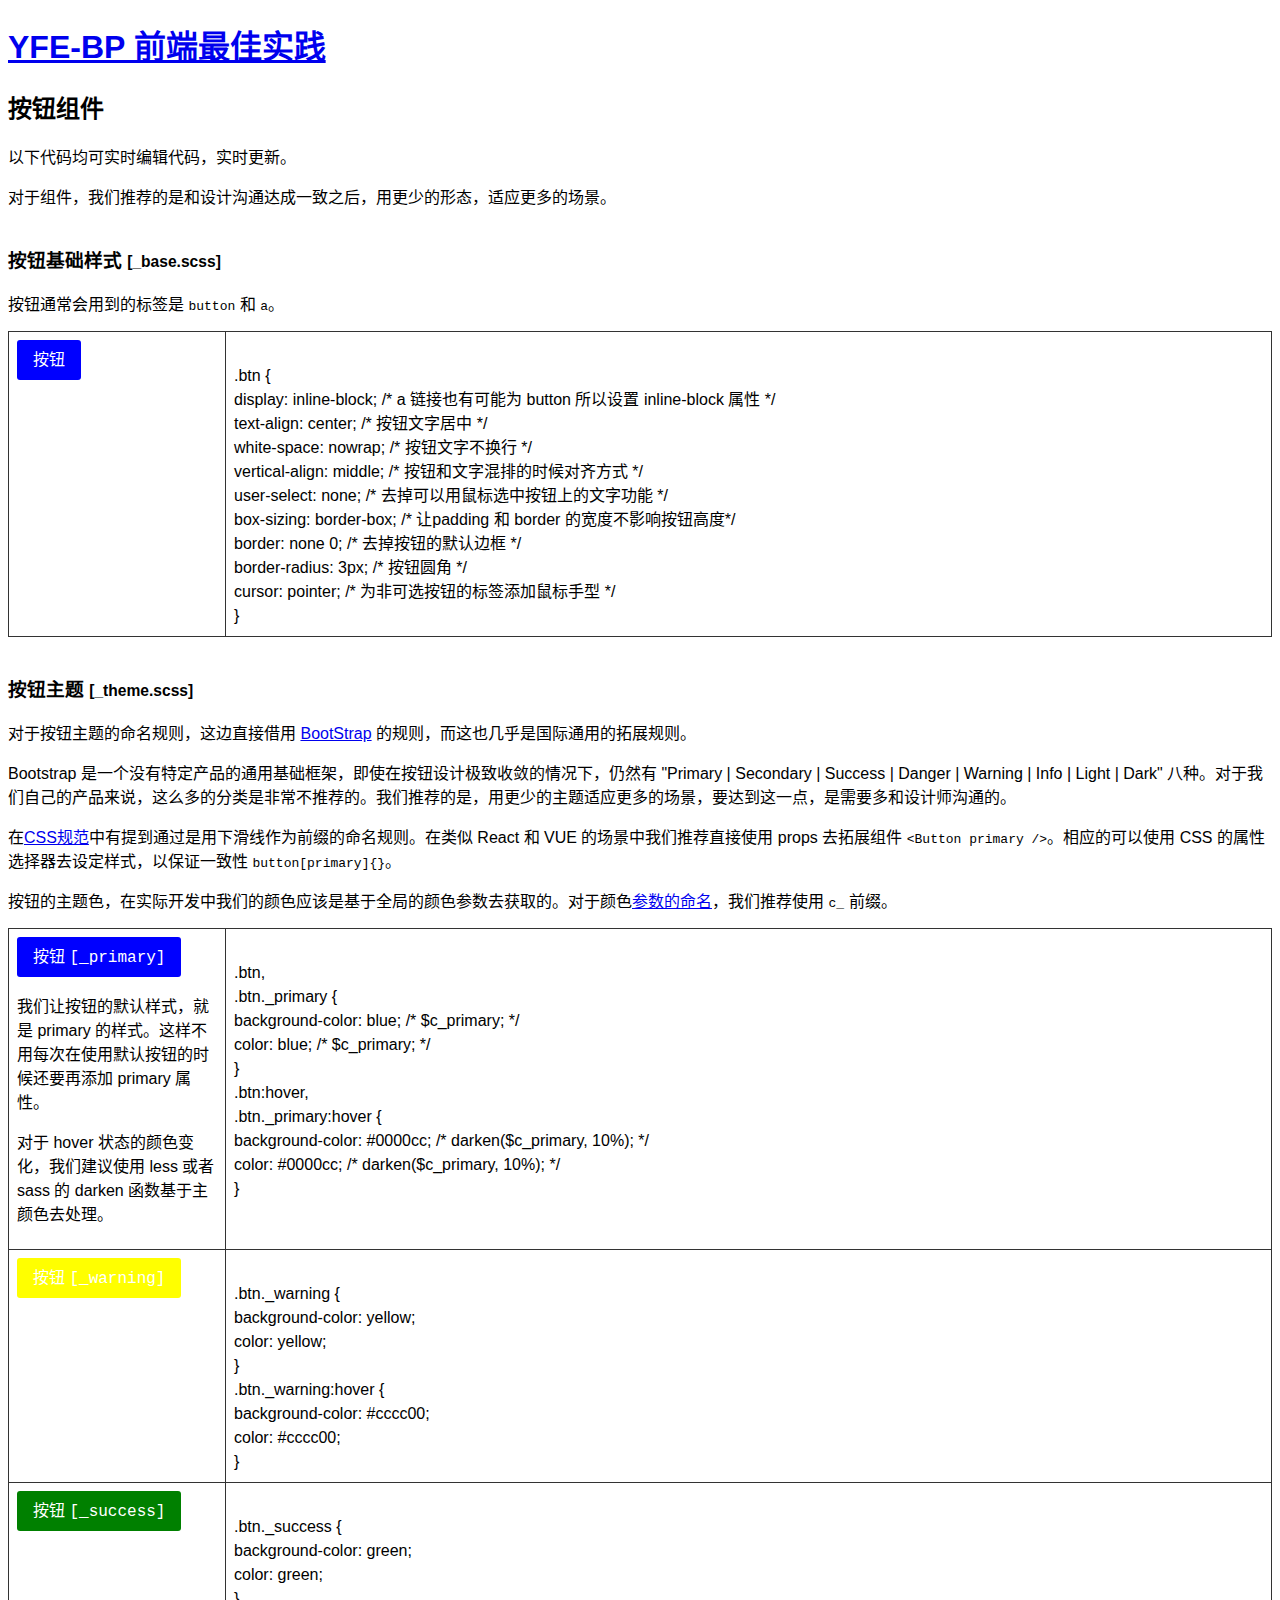
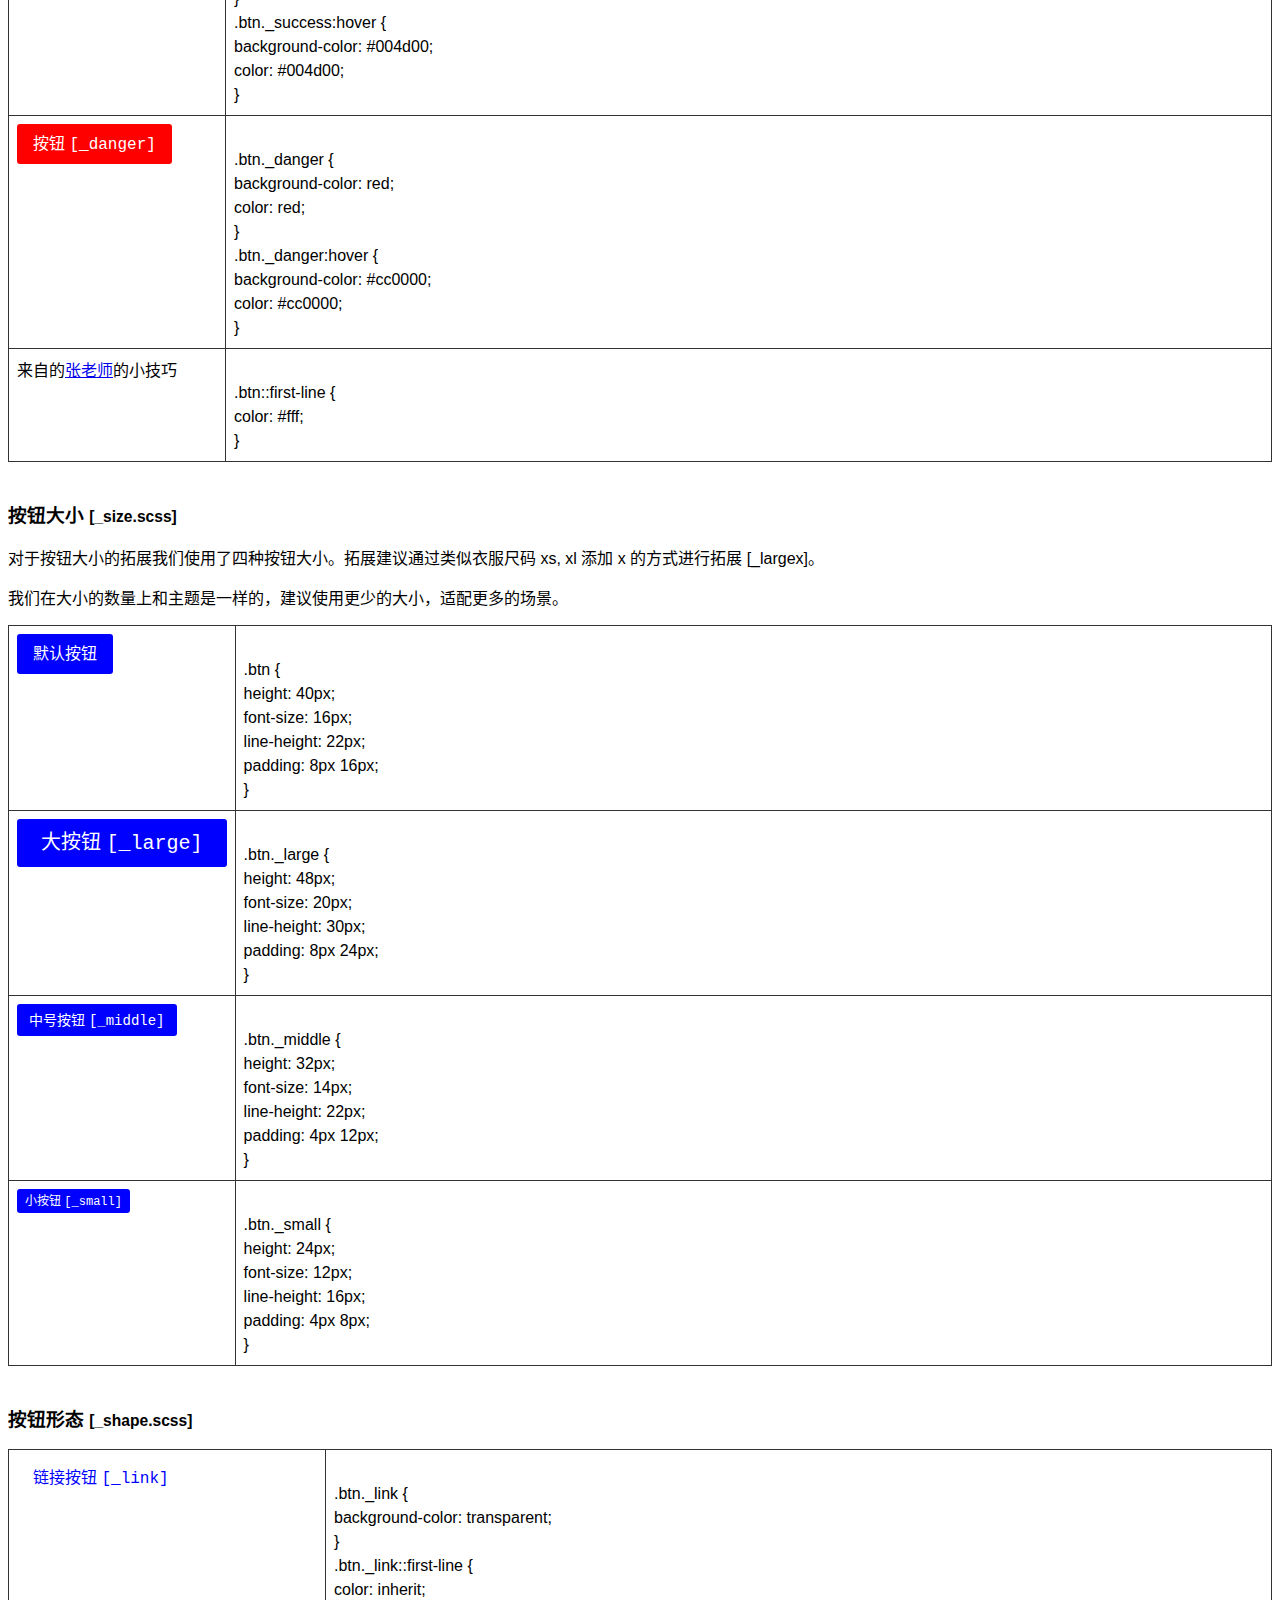
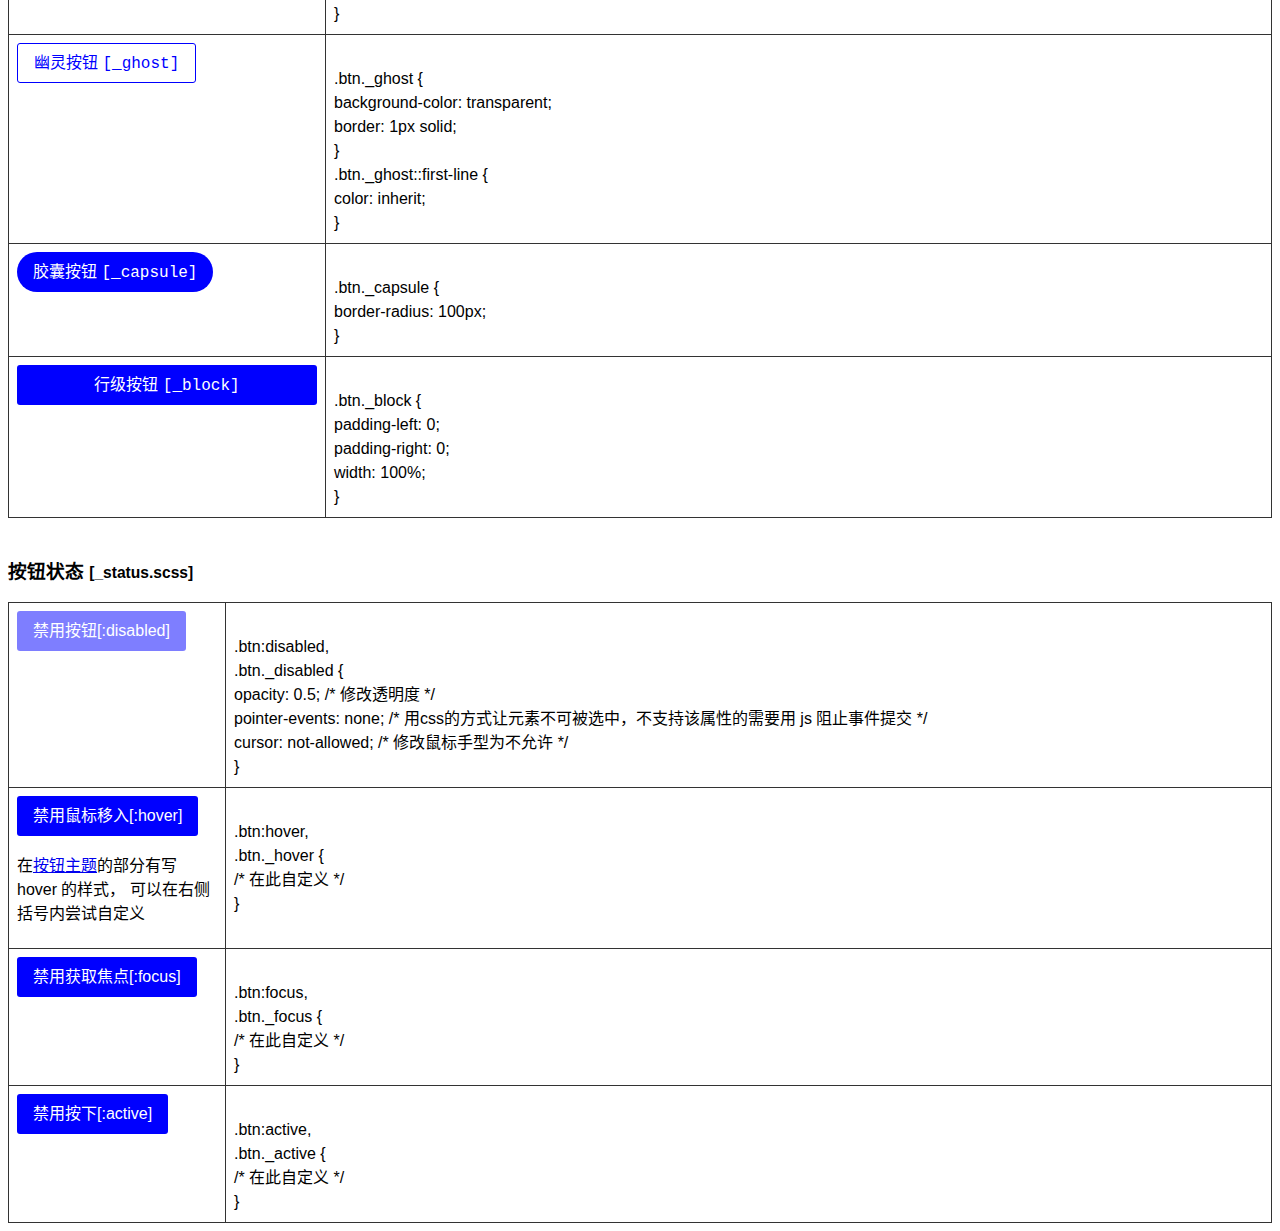
<file: components/Button/html/index.html>
<!DOCTYPE html>
<html lang="zh-CN">
  <head>
    <meta charset="UTF-8" />
    <meta
      name="viewport"
      content="width=device-width,initial-scale=1,user-scalable=no"
    />
    <meta http-equiv="X-UA-Compatible" content="ie=edge">
    <title>YFE-BP 按钮</title>
    <style>
      html {
        font-family: -apple-system, BlinkMacSystemFont, Segoe UI, Helvetica,
          Arial, sans-serif;          
      }
      style[contenteditable] {
        display: block;
        white-space: pre-line;
        word-wrap: normal;
        line-height: 1.5;
      }
      h3.demo-mod{
          padding-top: 1em;
      }
      table.demo-mod {
        width: 100%;
        border-collapse: collapse;
        border-spacing: 0;        
      }
      table.demo-mod td {
        vertical-align: top;
        padding: 0.5em;
        border: 1px solid #333;
      }
      table.demo-mod td:first-child {
        width: 200px;
      }
    </style>
    <!-- <link rel="stylesheet" href="./css/index.css"> -->
  </head>
  <body>
    <a href="/YFE-BP" title="YFE-BP 前端最佳实践"><h1>YFE-BP 前端最佳实践</h1></a>
    <h2>按钮组件</h2>
    <p>以下代码均可实时编辑代码，实时更新。</p>
    <p>对于组件，我们推荐的是和设计沟通达成一致之后，用更少的形态，适应更多的场景。</p>

    <h3 id="base" class="demo-mod">按钮基础样式 <small>[_base.scss]</small></h3>
    <p>按钮通常会用到的标签是 <code>button</code> 和 <code>a</code>。 </p>
    <table class="demo-mod">
      <tr>
        <td><button class="btn">按钮</button></td>
        <td>
          <style contenteditable="true">
            .btn {
              display: inline-block; /* a 链接也有可能为 button 所以设置 inline-block 属性 */
              text-align: center; /* 按钮文字居中 */
              white-space: nowrap; /* 按钮文字不换行 */
              vertical-align: middle; /* 按钮和文字混排的时候对齐方式 */
              user-select: none; /* 去掉可以用鼠标选中按钮上的文字功能 */
              box-sizing: border-box; /* 让padding 和 border 的宽度不影响按钮高度*/
              border: none 0; /* 去掉按钮的默认边框 */
              border-radius: 3px; /* 按钮圆角 */
              cursor: pointer; /* 为非可选按钮的标签添加鼠标手型 */
            }
          </style>
        </td>
      </tr>
    </table>

    <h3 id="theme" class="demo-mod">按钮主题 <small>[_theme.scss]</small></h3>
    <p>对于按钮主题的命名规则，这边直接借用 <a target="_blank" href="https://v4.bootcss.com/docs/4.0/components/buttons/">BootStrap</a> 的规则，而这也几乎是国际通用的拓展规则。</p>
    <p>Bootstrap 是一个没有特定产品的通用基础框架，即使在按钮设计极致收敛的情况下，仍然有 "Primary | Secondary | Success | Danger | Warning | Info | Light | Dark" 八种。对于我们自己的产品来说，这么多的分类是非常不推荐的。我们推荐的是，用更少的主题适应更多的场景，要达到这一点，是需要多和设计师沟通的。</p>
    <p>在<a target="_blank" href="https://github.com/yued-fe/FE-BP/issues/7">CSS规范</a>中有提到通过是用下滑线作为前缀的命名规则。在类似 React 和 VUE 的场景中我们推荐直接使用 props 去拓展组件 <code>&lt;Button primary /&gt;</code>。相应的可以使用 CSS 的属性选择器去设定样式，以保证一致性 <code>button[primary]{}</code>。</p>
    <p>按钮的主题色，在实际开发中我们的颜色应该是基于全局的颜色参数去获取的。对于颜色<a target="_blank" href="https://github.com/yued-fe/FE-BP/issues/1">参数的命名</a>，我们推荐使用 <code>c_</code> 前缀。</p>
    <table class="demo-mod">
      <tr>
        <td>
          <button class="btn _primary">按钮 <code>[_primary]</code></button>
          <p>我们让按钮的默认样式，就是 primary 的样式。这样不用每次在使用默认按钮的时候还要再添加 primary 属性。</p>
          <p>对于 hover 状态的颜色变化，我们建议使用 less 或者 sass 的 darken 函数基于主颜色去处理。</p>
        </td>
        <td>
          <style contenteditable="true">
            .btn,
            .btn._primary {
              background-color: blue; /* $c_primary; */
              color: blue; /* $c_primary; */
            }
            .btn:hover,
            .btn._primary:hover {
              background-color: #0000cc; /* darken($c_primary, 10%); */
              color: #0000cc; /* darken($c_primary, 10%); */
            }
          </style>
        </td>
      </tr>
      <tr>
        <td>
          <button class="btn _warning">按钮 <code>[_warning]</code></button>
        </td>
        <td>
          <style contenteditable="true">
            .btn._warning {
              background-color: yellow;
              color: yellow;
            }
            .btn._warning:hover {
              background-color: #cccc00;
              color: #cccc00;
            }
          </style>
        </td>
      </tr>
      <tr>
        <td>
          <button class="btn _success">按钮 <code>[_success]</code></button>
        </td>
        <td>
          <style contenteditable="true">
            .btn._success {
              background-color: green;
              color: green;
            }
            .btn._success:hover {
              background-color: #004d00;
              color: #004d00;
            }
          </style>
        </td>
      </tr>
      <tr>
        <td>
          <button class="btn _danger">按钮 <code>[_danger]</code></button>
        </td>
        <td>
          <style contenteditable="true">
            .btn._danger {
              background-color: red;
              color: red;
            }
            .btn._danger:hover {
              background-color: #cc0000;
              color: #cc0000;
            }
          </style>
        </td>
      </tr>
      <tr>
        <td>
          来自的<a
            href="https://www.zhangxinxu.com/wordpress/2016/11/development-ui-component-based-on-css-color/"
            >张老师</a
          >的小技巧
        </td>
        <td>
          <style contenteditable="true">
            .btn::first-line {
              color: #fff;
            }
          </style>
        </td>
      </tr>
    </table>

    <h3 id="size" class="demo-mod">按钮大小 <small>[_size.scss]</small></h3>
    <p>对于按钮大小的拓展我们使用了四种按钮大小。拓展建议通过类似衣服尺码 xs, xl 添加 x 的方式进行拓展 [_largex]。 </p>
    <p>我们在大小的数量上和主题是一样的，建议使用更少的大小，适配更多的场景。</p>
    <table class="demo-mod">
      <tr>
        <td><button class="btn">默认按钮</button></td>
        <td>
          <style contenteditable="true">
            .btn {
              height: 40px;
              font-size: 16px;
              line-height: 22px;
              padding: 8px 16px;
            }
          </style>
        </td>
      </tr>
      <tr>
        <td>
          <button class="btn _large">大按钮 <code>[_large]</code></button>
        </td>
        <td>
          <style contenteditable="true">
            .btn._large {
              height: 48px;
              font-size: 20px;
              line-height: 30px;
              padding: 8px 24px;
            }
          </style>
        </td>
      </tr>
      <tr>
        <td>
          <button class="btn _middle">中号按钮 <code>[_middle]</code></button>
        </td>
        <td>
          <style contenteditable="true">
            .btn._middle {
              height: 32px;
              font-size: 14px;
              line-height: 22px;
              padding: 4px 12px;
            }
          </style>
        </td>
      </tr>
      <tr>
        <td>
          <button class="btn _small">小按钮 <code>[_small]</code></button>
        </td>
        <td>
          <style contenteditable="true">
            .btn._small {
              height: 24px;
              font-size: 12px;
              line-height: 16px;
              padding: 4px 8px;
            }
          </style>
        </td>
      </tr>
    </table>

    <h3 id="shape" class="demo-mod">按钮形态 <small>[_shape.scss]</small></h3>
    <table class="demo-mod">
      <tr>
        <td>
          <button class="btn _link">链接按钮 <code>[_link]</code></button>
        </td>
        <td>
          <style contenteditable="true">
            .btn._link {
              background-color: transparent;
            }
            .btn._link::first-line {
              color: inherit;
            }
          </style>
        </td>
      </tr>
      <tr>
        <td>
          <button class="btn _ghost">幽灵按钮 <code>[_ghost]</code></button>
        </td>
        <td>
          <style contenteditable="true">
            .btn._ghost {
              background-color: transparent;
              border: 1px solid;
            }
            .btn._ghost::first-line {
              color: inherit;
            }
          </style>
        </td>
      </tr>
      <tr>
        <td>
          <button class="btn _capsule">胶囊按钮 <code>[_capsule]</code></button>
        </td>
        <td>
          <style contenteditable="true">
            .btn._capsule {
              border-radius: 100px;
            }
          </style>
        </td>
      </tr>
      <tr>
        <td>
          <div style="width:300px;">
            <button class="btn _block">行级按钮 <code>[_block]</code></button>
          </div>
        </td>
        <td>
          <style contenteditable="true">
            .btn._block {
              padding-left: 0;
              padding-right: 0;
              width: 100%;
            }
          </style>
        </td>
      </tr>
    </table>

    <h3 id="status" class="demo-mod">按钮状态 <small>[_status.scss]</small></h3>
    <table class="demo-mod">
      <tr>
        <td><button disabled class="btn">禁用按钮[:disabled]</button></td>
        <td>
          <style contenteditable="true">
            .btn:disabled,
            .btn._disabled {
              opacity: 0.5; /* 修改透明度 */
              pointer-events: none; /* 用css的方式让元素不可被选中，不支持该属性的需要用 js 阻止事件提交 */
              cursor: not-allowed; /* 修改鼠标手型为不允许 */
            }
          </style>
        </td>
      </tr>
      <tr>
        <td>
            <button class="btn _hover">禁用鼠标移入[:hover]</button>
            <p>在<a href="#theme">按钮主题</a>的部分有写 hover 的样式， 可以在右侧括号内尝试自定义</p>        
        </td>
        <td>
          <style contenteditable="true">
            .btn:hover,
            .btn._hover {
                /* 在此自定义 */      
            }
          </style>
        </td>
      </tr>
      <tr>
        <td><button class="btn _focus">禁用获取焦点[:focus]</button></td>
        <td>
          <style contenteditable="true">
            .btn:focus,
            .btn._focus {
              /* 在此自定义 */
            }
          </style>
        </td>
      </tr>
      <tr>
        <td><button class="btn _active">禁用按下[:active]</button></td>
        <td>
          <style contenteditable="true">
            .btn:active,
            .btn._active {
              /* 在此自定义 */
            }
          </style>
        </td>
      </tr>
    </table>
  </body>
</html>
</file>
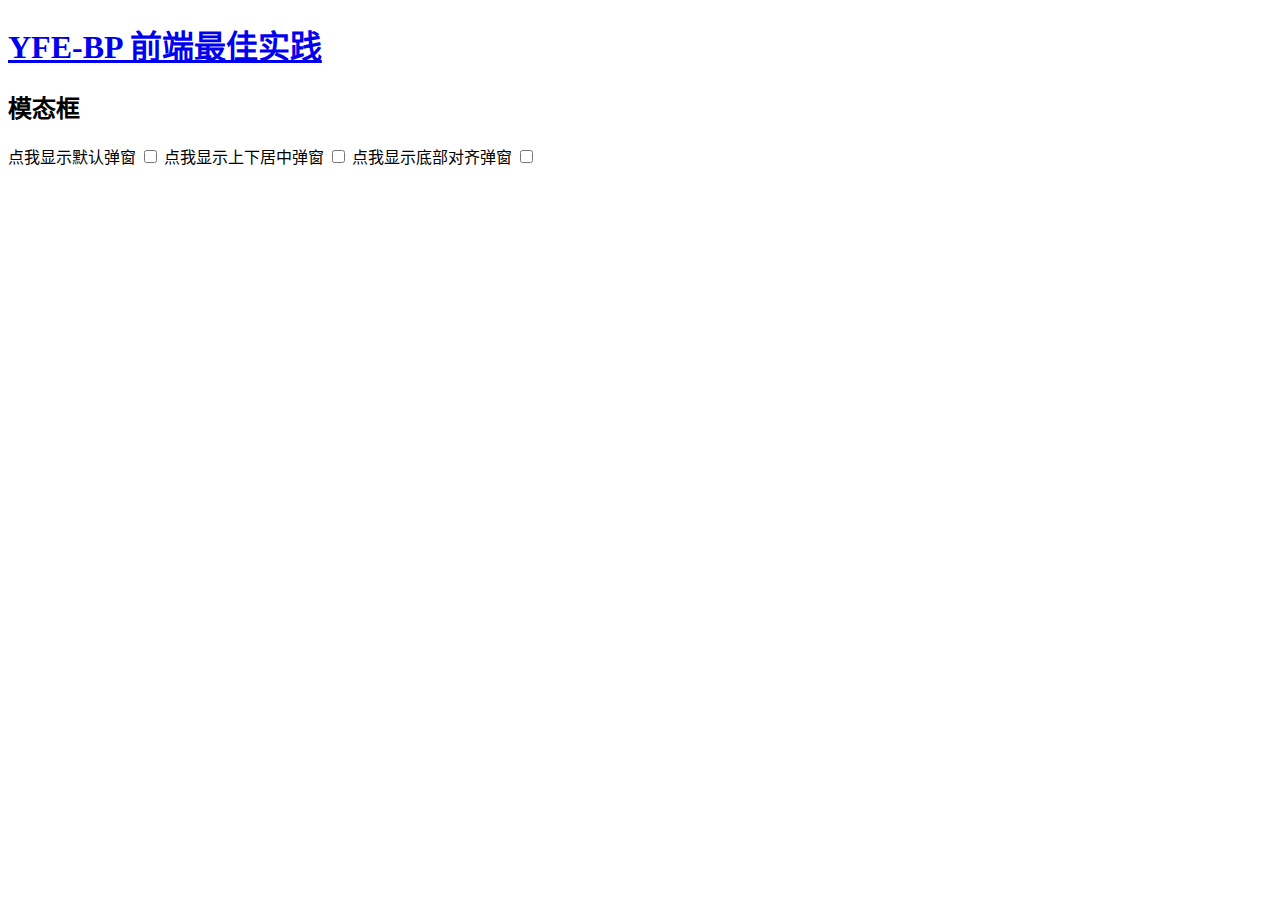
<file: components/Dialog/demo.html>
<!DOCTYPE html>
<html lang="zh-CN">
  <head>
    <meta charset="UTF-8" />
    <meta
      name="viewport"
      content="width=device-width,initial-scale=1,user-scalable=no"
    />
    <meta http-equiv="X-UA-Compatible" content="ie=edge" />
    <base target="_blank" />
    <title>YFE-BP 模态框</title>
    <link rel="stylesheet" href="./css/index.css" />
  </head>
  <body>
    <a href="/YFE-BP" title="YFE-BP 前端最佳实践"
      ><h1>YFE-BP 前端最佳实践</h1></a
    >
    <h2>模态框</h2>

    <label for="dialogDefaultSwitch">点我显示默认弹窗</label>
    <input id="dialogDefaultSwitch" type="checkbox" class="dialog-switch" />
    <div class="dialog-wrap">
      <label for="dialogDefaultSwitch" title="遮罩" class="dialog-mask"></label>
      <div class="dialog">
        <label for="dialogDefaultSwitch" title="关闭" class="dialog-close">&times;</label>
        <div class="dialog-hd"><h3 class="dialog-title">模态框标题</h3></div>
        <div class="dialog-bd">模态框内容</div>
        <div class="dialog-ft">模态框底部（一般为操作区）</div>
      </div>
    </div>

    <label for="dialogMiddleSwitch">点我显示上下居中弹窗</label>
    <input id="dialogMiddleSwitch" type="checkbox" class="dialog-switch" />
    <div class="dialog-wrap _middle">
      <label for="dialogMiddleSwitch" title="遮罩" class="dialog-mask"></label>
      <div class="dialog">
        <label for="dialogMiddleSwitch" title="关闭" class="dialog-close">&times;</label>
        <div class="dialog-hd"><h3 class="dialog-title">模态框标题</h3></div>
        <div class="dialog-bd">模态框内容</div>
        <div class="dialog-ft">模态框底部（一般为操作区）</div>
      </div>
    </div>

    <label for="dialogBottomSwitch">点我显示底部对齐弹窗</label>
    <input id="dialogBottomSwitch" type="checkbox" class="dialog-switch" />
    <div class="dialog-wrap _bottom">
      <label for="dialogBottomSwitch" title="遮罩" class="dialog-mask"></label>
      <div class="dialog">
        <label for="dialogBottomSwitch" title="关闭" class="dialog-close">&times;</label>
        <div class="dialog-hd"><h3 class="dialog-title">模态框标题</h3></div>
        <div class="dialog-bd">模态框内容</div>
        <div class="dialog-ft">模态框底部（一般为操作区）</div>
      </div>
    </div>
  </body>
</html>
</file>
<file: components/Button/css/index.css>
.btn {
  display: inline-block;
  text-align: center;
  white-space: nowrap;
  vertical-align: middle;
  user-select: none;
  box-sizing: border-box;
  border: 1px solid transparent;
  border-radius: 3px;
  cursor: pointer;
}

.btn, .btn._primary {
  background-color: blue;
  color: blue;
}

.btn:hover, .btn._primary:hover {
  background-color: #0000cc;
  color: #0000cc;
}

.btn._secondary {
  background-color: gray;
  color: gray;
}

.btn._secondary:hover {
  background-color: #676767;
  color: #676767;
}

.btn._warning {
  background-color: yellow;
  color: yellow;
}

.btn._warning:hover {
  background-color: #cccc00;
  color: #cccc00;
}

.btn._success {
  background-color: green;
  color: green;
}

.btn._success:hover {
  background-color: #004d00;
  color: #004d00;
}

.btn._danger {
  background-color: red;
  color: red;
}

.btn._danger:hover {
  background-color: #cc0000;
  color: #cc0000;
}

.btn._dark {
  background-color: black;
  color: black;
}

.btn._dark:hover {
  background-color: black;
  color: black;
}

.btn::first-line {
  color: #fff;
}

.btn {
  height: 40px;
  font-size: 16px;
  line-height: 22px;
  padding: 8px 16px;
}

.btn._large {
  height: 48px;
  font-size: 20px;
  line-height: 30px;
  padding: 8px 24px;
}

.btn._middle {
  height: 32px;
  font-size: 14px;
  line-height: 22px;
  padding: 4px 12px;
}

.btn._small {
  height: 24px;
  font-size: 12px;
  line-height: 16px;
  padding: 4px 8px;
}

.btn._link, .btn._ghost {
  background-color: transparent;
}

.btn._link::first-line, .btn._ghost::first-line {
  color: inherit;
}

.btn._ghost {
  border-color: initial;
}

.btn._capsule {
  border-radius: 100px;
}

.btn._block {
  padding-left: 0;
  padding-right: 0;
  width: 100%;
}

.btn:disabled, .btn._disabled {
  opacity: 0.5;
  pointer-events: none;
  cursor: not-allowed;
}
</file>
<file: components/Dialog/css/index.css>
@charset "UTF-8";
.dialog-close {
  width: 24px;
  height: 24px;
  font-size: 24px;
  line-height: 20px;
  text-align: center;
  text-decoration: none;
  border-radius: 100%;
  color: #999;
  user-select: none;
  /*放到 .dialog 右上角*/
  position: absolute;
  top: 16px;
  right: 16px; }

.dialog-close:hover {
  color: #333; }

.dialog-close:active {
  background-color: rgba(0, 0, 0, 0.2); }

.dialog {
  background-color: #fff;
  position: relative; }

/* 标题 */
.dialog-title {
  margin: 0; }

/* header */
.dialog-hd {
  padding: 16px 16px 8px; }

/* body */
.dialog-bd {
  padding: 8px 16px; }

/* footer */
.dialog-ft {
  padding: 8px 16px 16px; }

.dialog-mask {
  /* 铺满全屏 */
  position: fixed;
  top: 0;
  left: 0;
  width: 100%;
  height: 100%;
  /* 黑色半透明 */
  background-color: rgba(0, 0, 0, 0.5); }

.dialog-wrap {
  /* 模态框铺满全屏 */
  position: fixed;
  top: 0;
  left: 0;
  bottom: 0;
  width: 100%;
  /* 建议使用全局参数 $z_dialog */
  z-index: 200;
  /* 内容超高的时候，显示滚动条 */
  overflow: auto; }

.dialog-wrap {
  /* 默认不显示 */
  visibility: hidden;
  opacity: 0;
  transition: visibility 200ms, opacity 200ms; }

.dialog-switch:checked + .dialog-wrap,
.dialog-wrap._on {
  visibility: visible;
  opacity: 1; }

/*====== 上下左右居中弹窗*/
.dialog-wrap._middle {
  box-sizing: border-box;
  padding-top: 16px;
  padding-bottom: 16px;
  /* 水平居中关键 */
  text-align: center;
  /* 让 vertical-align: middle; 完美垂直居中 */
  font-size: 0; }

.dialog-wrap._middle .dialog {
  width: 90%;
  /* 在小屏下，流出左右空白区域*/
  max-width: 600px;
  border-radius: 3px;
  display: inline-block;
  /* inline-block布局 */
  vertical-align: middle;
  /* 对齐 .dialog:after */
  text-align: left;
  /* 让 dialog 内部文字还原到左对齐 */
  font-size: 16px;
  /* 让 dialog 内部文字还原到基础字号 */ }

/* .dialog 元素和这个伪元素垂直居中 */
.dialog-wrap._middle:after {
  content: "";
  height: 100%;
  display: inline-block;
  width: 0;
  vertical-align: middle;
  margin-left: -1px;
  /* 防止 .dialog 过宽，伪元素换行 */ }

/* 动效 */
.dialog-wrap._middle .dialog {
  /* 上滑动效 */
  transform: translateY(20px);
  transition: transform 200ms; }

/*显示的时候上滑动*/
.dialog-wrap._middle._on .dialog {
  transform: translateY(0); }

/*====== 底部对齐弹窗*/
.dialog-wrap._bottom .dialog {
  position: absolute;
  left: 0;
  width: 100%;
  bottom: 0;
  border-radius: 8px 8px 0 0;
  /* 上滑动效 */
  transform: translateY(50%);
  transition: transform 200ms; }

/*显示的时候上滑动*/
.dialog-wrap._bottom._on .dialog {
  transform: translateY(0); }
</file>
<file: components/Button/html/css/index.css>
.btn {
  display: inline-block;
  text-align: center;
  white-space: nowrap;
  vertical-align: middle;
  user-select: none;
  box-sizing: border-box;
  border: 1px solid transparent;
  border-radius: 3px;
  cursor: pointer;
}

.btn, .btn._primary {
  background-color: blue;
  color: blue;
}

.btn:hover, .btn._primary:hover {
  background-color: #0000cc;
  color: #0000cc;
}

.btn._secondary {
  background-color: gray;
  color: gray;
}

.btn._secondary:hover {
  background-color: #676767;
  color: #676767;
}

.btn._warning {
  background-color: yellow;
  color: yellow;
}

.btn._warning:hover {
  background-color: #cccc00;
  color: #cccc00;
}

.btn._success {
  background-color: green;
  color: green;
}

.btn._success:hover {
  background-color: #004d00;
  color: #004d00;
}

.btn._danger {
  background-color: red;
  color: red;
}

.btn._danger:hover {
  background-color: #cc0000;
  color: #cc0000;
}

.btn._dark {
  background-color: black;
  color: black;
}

.btn._dark:hover {
  background-color: black;
  color: black;
}

.btn::first-line {
  color: #fff;
}

.btn {
  height: 40px;
  font-size: 16px;
  line-height: 22px;
  padding: 8px 16px;
}

.btn._large {
  height: 48px;
  font-size: 20px;
  line-height: 30px;
  padding: 8px 24px;
}

.btn._middle {
  height: 32px;
  font-size: 14px;
  line-height: 22px;
  padding: 4px 12px;
}

.btn._small {
  height: 24px;
  font-size: 12px;
  line-height: 16px;
  padding: 4px 8px;
}

.btn._link, .btn._ghost {
  background-color: transparent;
}

.btn._link::first-line, .btn._ghost::first-line {
  color: inherit;
}

.btn._ghost {
  border-color: initial;
}

.btn._capsule {
  border-radius: 100px;
}

.btn._block {
  padding-left: 0;
  padding-right: 0;
  width: 100%;
}

.btn:disabled, .btn._disabled {
  opacity: 0.5;
  pointer-events: none;
  cursor: not-allowed;
}
</file>
